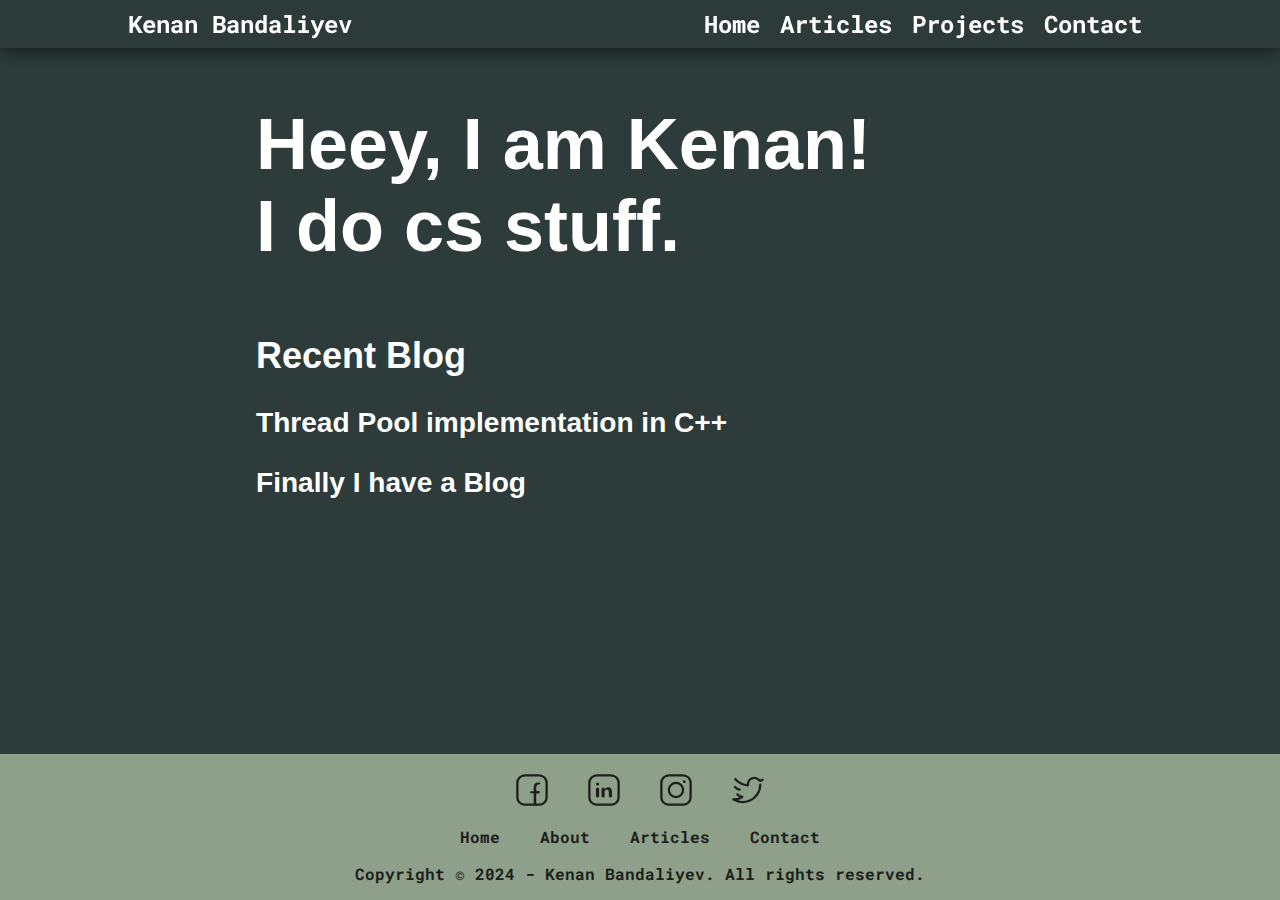
<file: index.html>
<html>
    <head>
        
<meta charset="UTF-8">
<link rel="stylesheet" href="https://fonts.googleapis.com/css?family=Roboto Mono">
<link rel="stylesheet" href="/css/style.css">
<link rel="stylesheet" href="/css/header.css">
<link rel="stylesheet" href="/css/footer.css">

        <link rel="stylesheet" href="/css/index.css">
        <link rel="stylesheet" href="/css/articles.css">
        <link rel="stylesheet" href="/css/article.css">
        <meta name="viewport" content="width=device-width, initial-scale=1.0">
        <title>Blog</title>
    </head>
    <body>
        
<header>
    <div class="container">
        <a href="/">Kenan Bandaliyev</a>
        <nav>
            <a href="/">Home</a>
            <a href="/articles.html">Articles</a>
            <a href="/projects.html">Projects</a>
            <a href="/contact.html">Contact</a>
        </nav>
    </div>
</header>

        
        <main>
            <div class="wrapper">
                <div class="intro">
                    <h1>Heey, I am Kenan!</h1>
                    <h1>I do cs stuff.</h1>
                </div>
                <div class="recent-blog">
                    <h2>Recent Blog</h2>
                    <div class="blog">
                        
                            <div class="blog-item">
                                <h3>
                                    <a href="/articles/thread-pool-implementation-in-c&#43;&#43;.html">
                                        Thread Pool implementation in C&#43;&#43;
                                    </a>
                                </h3>
                            </div>
                        
                            <div class="blog-item">
                                <h3>
                                    <a href="/articles/finally-i-have-a-blog.html">
                                        Finally I have a Blog
                                    </a>
                                </h3>
                            </div>
                        
                    </div>
                </div>
            </div>
        </main>

        
<footer>
    <div class="social-media">
        <svg data-name="Layer 2" id="Layer_2" viewBox="0 0 35 35" xmlns="http://www.w3.org/2000/svg"><path d="M26.05,11.31a4.06,4.06,0,0,0-3.09,1,3.06,3.06,0,0,0-.84,2.15v3.65a.58.58,0,0,0,.58.59h2.18a1.22,1.22,0,0,1,1.2,1.43v.08a1.23,1.23,0,0,1-1.21,1H22.68a.58.58,0,0,0-.58.58l0,10.42a1.23,1.23,0,0,1-1.25,1.23h-.3a1.23,1.23,0,0,1-1.2-1.23l0-10.49a.57.57,0,0,0-.58-.58H16.61A1.22,1.22,0,0,1,15.39,20h0a1.21,1.21,0,0,1,1.22-1.22h2.21a.58.58,0,0,0,.58-.59V13.84A5,5,0,0,1,21.19,10c1-.79,2.83-.87,4.3-.76a1.23,1.23,0,0,1,1.14,1.22S26.61,11.29,26.05,11.31Z"/><path d="M25.37,34.75H9.63A9.39,9.39,0,0,1,.25,25.37V9.63A9.39,9.39,0,0,1,9.63.25H25.37a9.39,9.39,0,0,1,9.38,9.38V25.37A9.39,9.39,0,0,1,25.37,34.75ZM9.63,2.75A6.89,6.89,0,0,0,2.75,9.63V25.37a6.89,6.89,0,0,0,6.88,6.88H25.37a6.89,6.89,0,0,0,6.88-6.88V9.63a6.89,6.89,0,0,0-6.88-6.88Z"/></svg>
        <svg data-name="Layer 2" id="Layer_2" viewBox="0 0 35 35" xmlns="http://www.w3.org/2000/svg"><path d="M25.37,34.75H9.63A9.39,9.39,0,0,1,.25,25.37V9.63A9.39,9.39,0,0,1,9.63.25H25.37a9.39,9.39,0,0,1,9.38,9.38V25.37A9.39,9.39,0,0,1,25.37,34.75ZM9.63,2.75A6.89,6.89,0,0,0,2.75,9.63V25.37a6.89,6.89,0,0,0,6.88,6.88H25.37a6.89,6.89,0,0,0,6.88-6.88V9.63a6.89,6.89,0,0,0-6.88-6.88Z"/><rect height="10.96" rx="1.71" width="3.43" x="8.74" y="14.82"/><path d="M10.46,9.22a1.72,1.72,0,1,0,1.71,1.71A1.72,1.72,0,0,0,10.46,9.22Z"/><path d="M20,17.16a2.17,2.17,0,0,1,1.95.4,3.59,3.59,0,0,1,.84,2.69v3.82a1.72,1.72,0,0,0,1.72,1.71h0a1.71,1.71,0,0,0,1.71-1.71v-5a5.9,5.9,0,0,0-.84-3l-.05-.06a4,4,0,0,0-3.19-1.51,3.84,3.84,0,0,0-3.47,1.7l-.46.67v-.4a1.71,1.71,0,0,0-1.71-1.71h0a1.71,1.71,0,0,0-1.71,1.71v7.54a1.71,1.71,0,0,0,1.71,1.71h0a1.7,1.7,0,0,0,1.71-1.71V19C18.88,17.3,20,17.17,20,17.16Z"/></svg>
        <svg data-name="Layer 2" id="Layer_2" viewBox="0 0 35 35" xmlns="http://www.w3.org/2000/svg"><path d="M25.37,34.75H9.63A9.39,9.39,0,0,1,.25,25.37V9.63A9.39,9.39,0,0,1,9.63.25H25.37a9.39,9.39,0,0,1,9.38,9.38V25.37A9.39,9.39,0,0,1,25.37,34.75ZM9.63,2.75A6.89,6.89,0,0,0,2.75,9.63V25.37a6.89,6.89,0,0,0,6.88,6.88H25.37a6.89,6.89,0,0,0,6.88-6.88V9.63a6.89,6.89,0,0,0-6.88-6.88Z"/><path d="M17.5,26.53a9,9,0,1,1,9-9A9,9,0,0,1,17.5,26.53ZM17.5,11A6.53,6.53,0,1,0,24,17.5,6.54,6.54,0,0,0,17.5,11Z"/><path d="M26.52,9.84a1.5,1.5,0,0,0,0-3,1.5,1.5,0,0,0,0,3Z"/></svg>
        <svg data-name="Layer 2" id="Layer_2" viewBox="0 0 35 35" xmlns="http://www.w3.org/2000/svg"><path d="M17.24,13.69l-.28,0-.38,0a20.83,20.83,0,0,1-10.44-4,22.29,22.29,0,0,1-3.49-3.3A1.25,1.25,0,0,1,4.55,4.7,19.39,19.39,0,0,0,7.63,7.62a18.28,18.28,0,0,0,8.5,3.46,7.81,7.81,0,0,1,2-5.34A8,8,0,0,1,24.48,3a7.77,7.77,0,0,1,5.08,2.1.57.57,0,0,1,.11.11c.29.32,1.38,1.29,3.07,0a1.25,1.25,0,0,1,1.52,2,4.61,4.61,0,0,1-6.44-.3,5.28,5.28,0,0,0-3.45-1.39A5.58,5.58,0,0,0,20,7.4a5.32,5.32,0,0,0-1.26,4.45,1.54,1.54,0,0,1-.38,1.4A1.44,1.44,0,0,1,17.24,13.69Z"/><path d="M11.65,32A20.9,20.9,0,0,1,1.22,29.1a1.75,1.75,0,0,1-.85-.85A1.24,1.24,0,0,1,1.6,26.48a12.89,12.89,0,0,0,6.56-1.11A7.79,7.79,0,0,1,4.9,23a1.25,1.25,0,1,1,2-1.5c1,1.33,3.59,2.09,4.5,2.18a1.25,1.25,0,0,1,1.08.92A1.24,1.24,0,0,1,12,26a15.4,15.4,0,0,1-5.68,2.68,18.09,18.09,0,0,0,11.55-.25,17.57,17.57,0,0,0,11.77-16.8,1.24,1.24,0,0,1,1.24-1.26h0a1.26,1.26,0,0,1,1.25,1.25A20.07,20.07,0,0,1,18.7,30.76,21.8,21.8,0,0,1,11.65,32Z"/><path d="M2.39,15.06A10.22,10.22,0,0,0,5,17.16a6.72,6.72,0,0,0,3.52,1.17,1.28,1.28,0,0,0,1.25-1.25,1.26,1.26,0,0,0-1.25-1.25H8.16c-.21,0,0,0,.06,0s-.16,0-.19,0l-.35-.1c-.08,0-.31-.07-.35-.13s.2.09,0,0l-.17-.08-.33-.17L6.2,15l-.6-.38-.3-.2-.14-.11,0,0a7.63,7.63,0,0,1-1-1,1.26,1.26,0,0,0-1.77,0,1.28,1.28,0,0,0,0,1.77Z"/></svg>
    </div>
    <div class="links">
        <a href="/">Home</a>
        <a href="/about">About</a>
        <a href="/articles">Articles</a>
        <a href="/contact">Contact</a>
    </div>
    <div class="copyright">
        <p>Copyright &copy; 2024 - Kenan Bandaliyev. All rights reserved.</p>
    </div>
</footer>

</html>
</file>
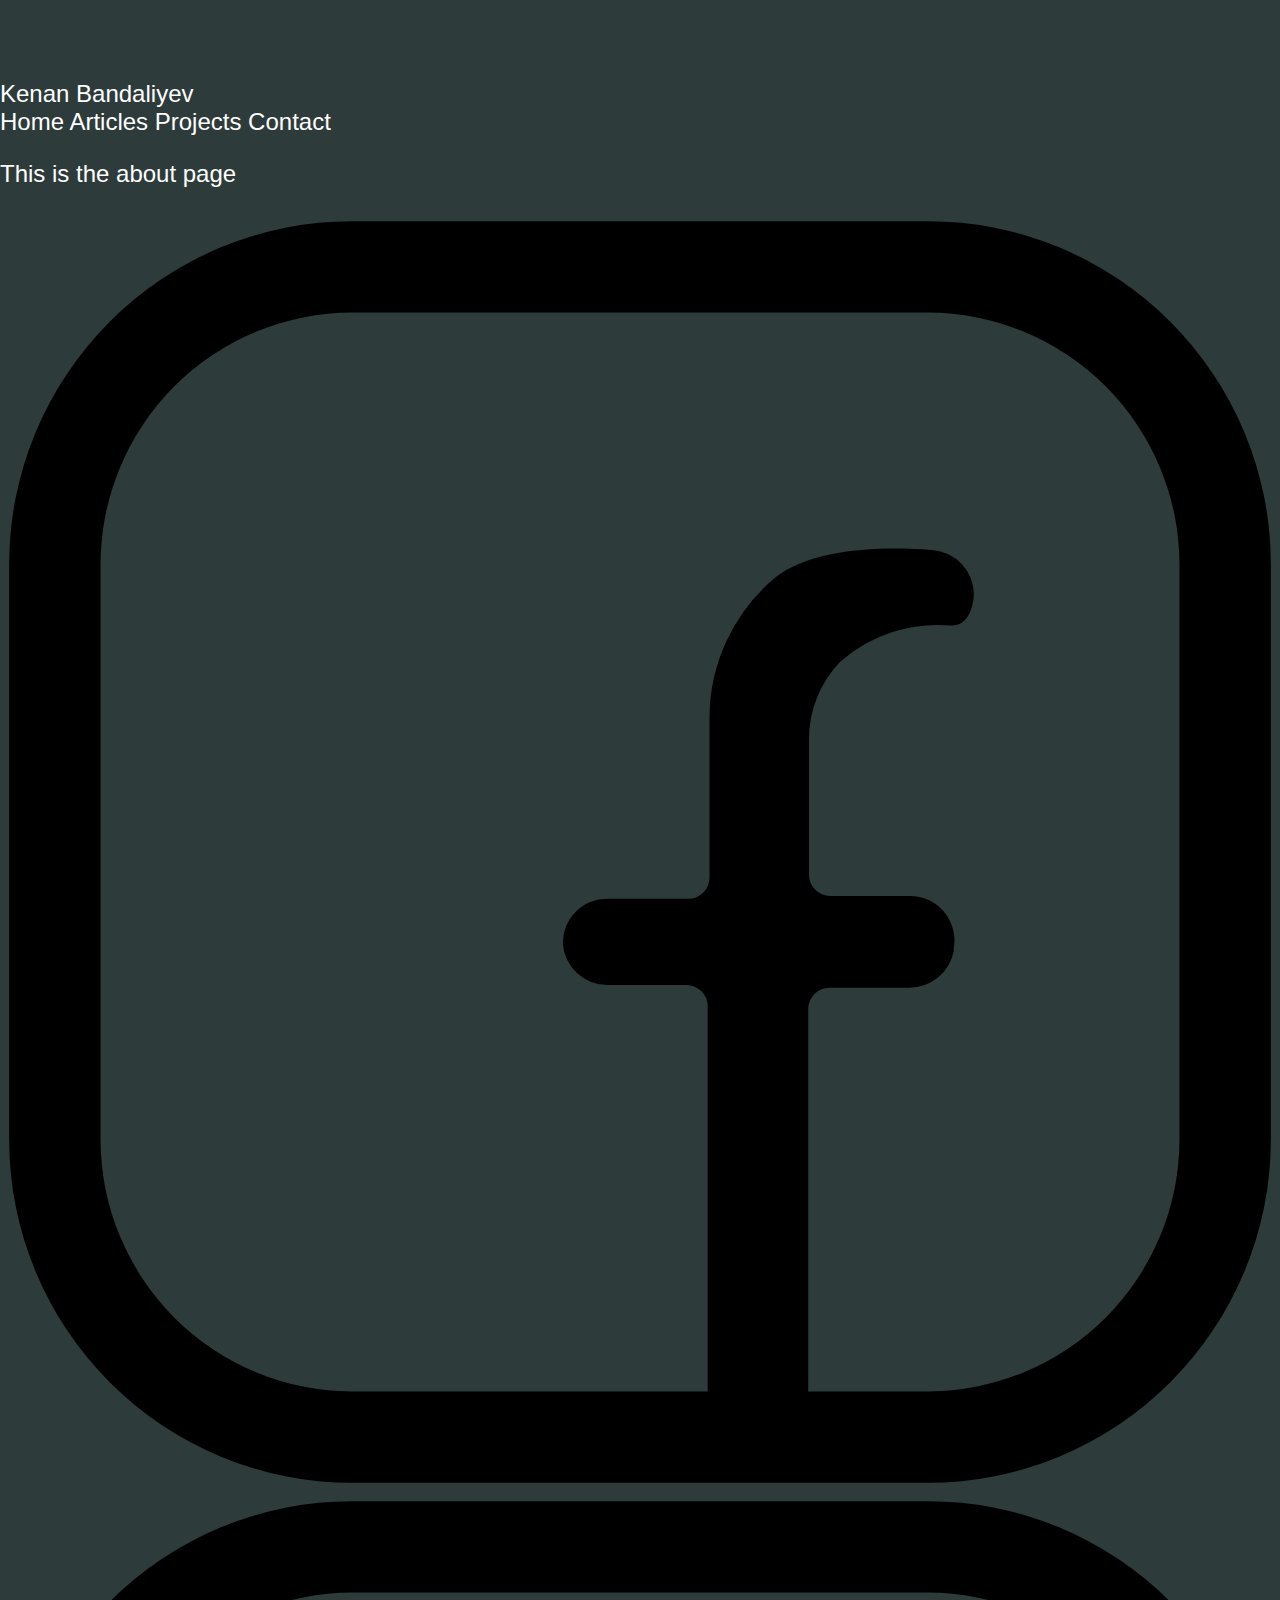
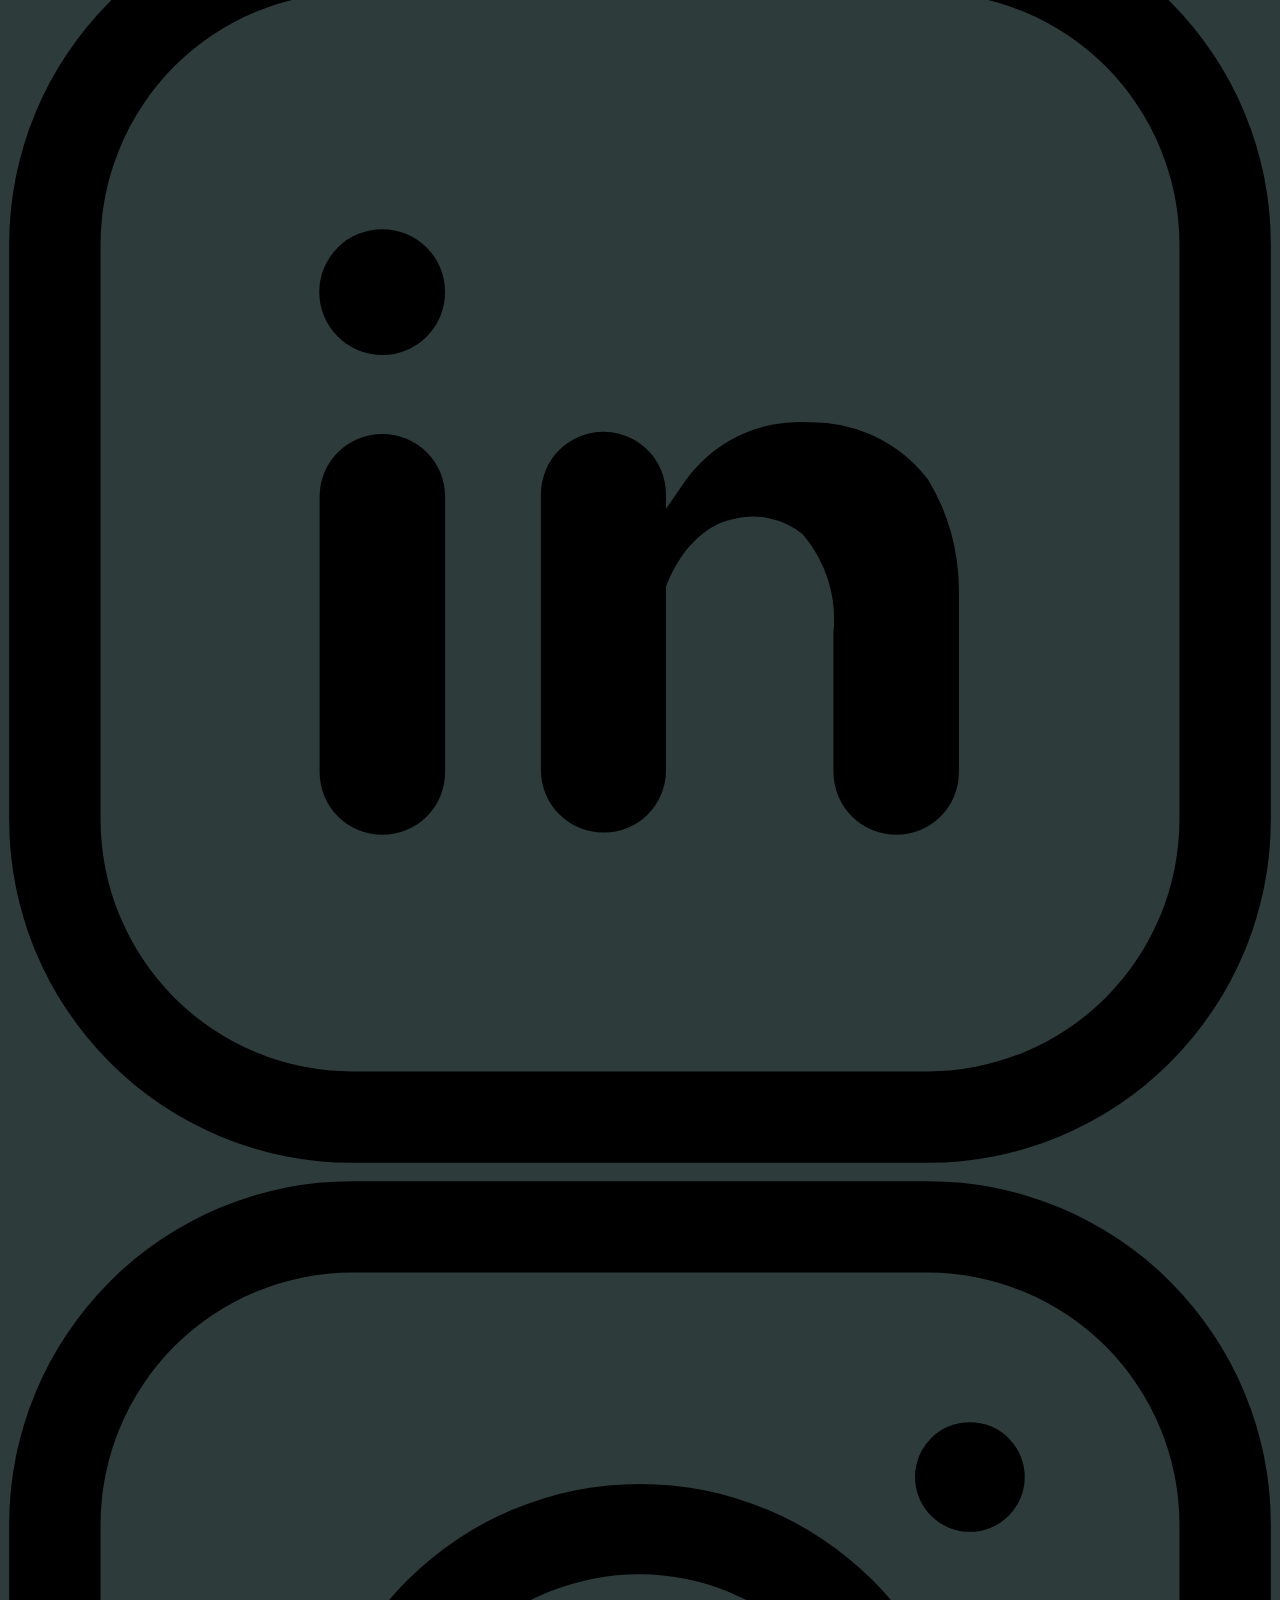
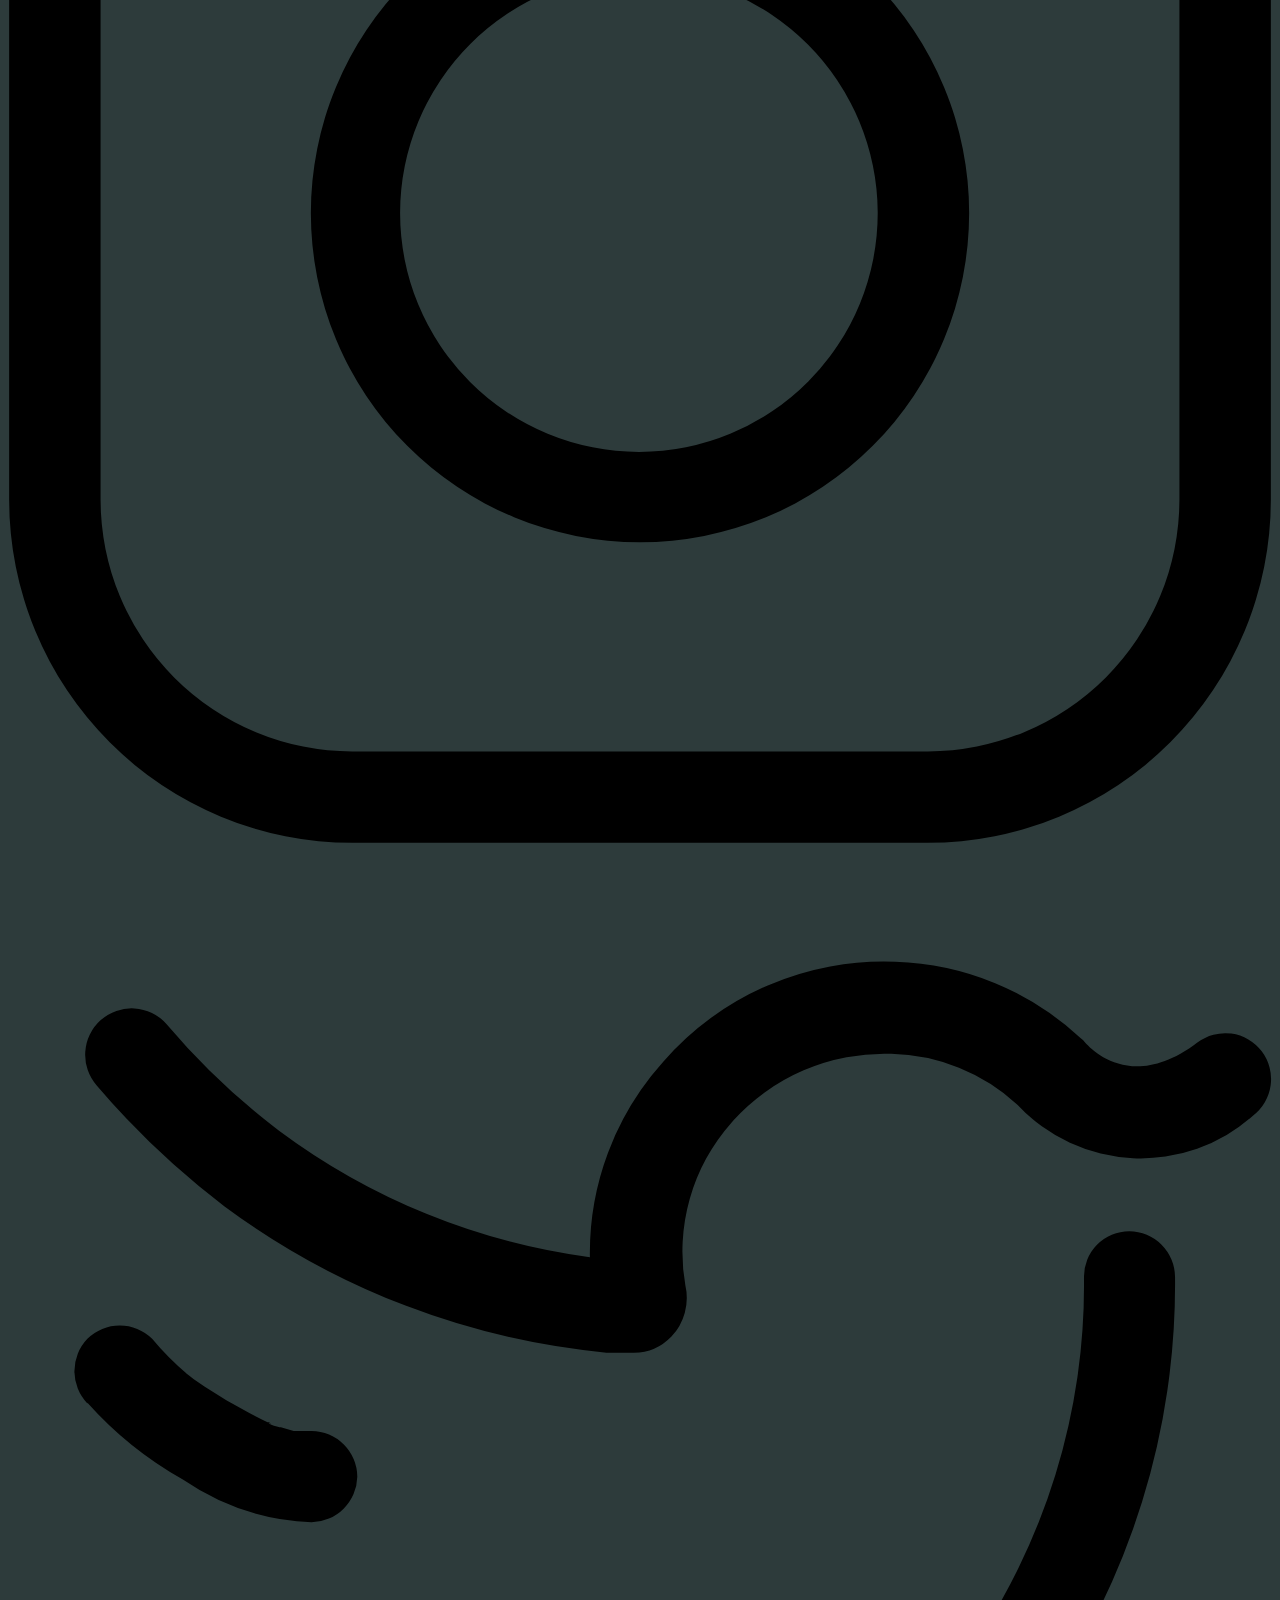
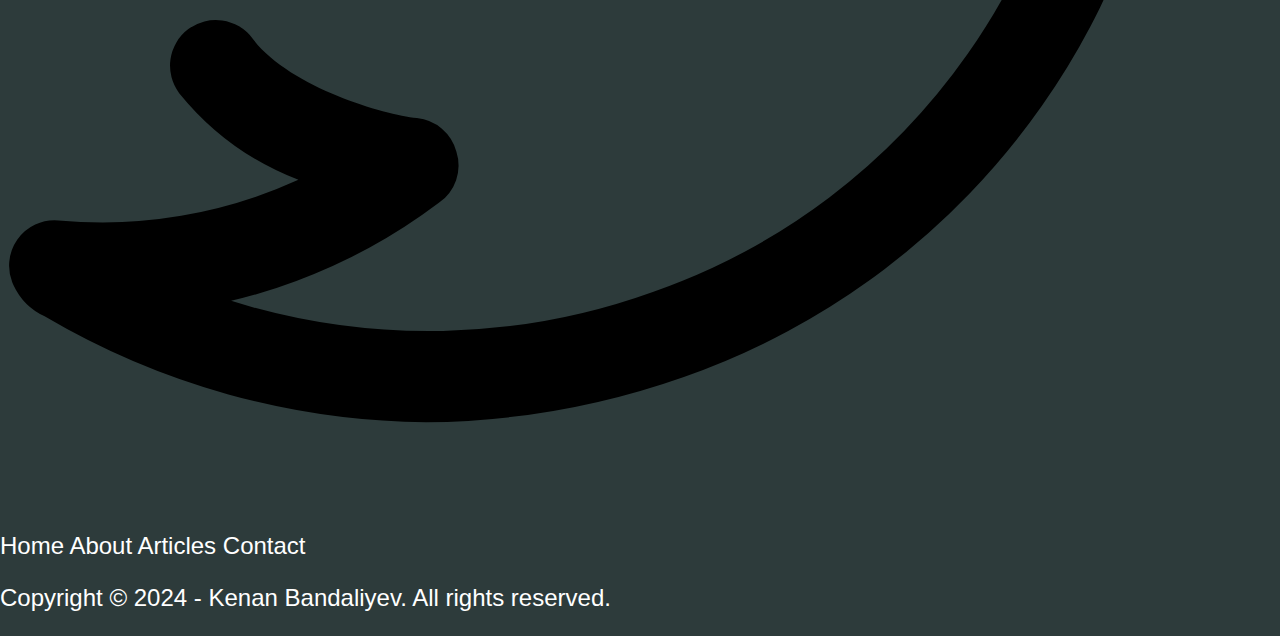
<file: about.html>
<html>
<head>
    <meta charset="UTF-8">
    <title>Blog</title>
    <link rel="stylesheet" href="/css/style.css">
</head>
<body>
    
<header>
    <div class="container">
        <a href="/">Kenan Bandaliyev</a>
        <nav>
            <a href="/">Home</a>
            <a href="/articles.html">Articles</a>
            <a href="/projects.html">Projects</a>
            <a href="/contact.html">Contact</a>
        </nav>
    </div>
</header>


    <main>
        <p>This is the about page</p>
    </main>


    
<footer>
    <div class="social-media">
        <svg data-name="Layer 2" id="Layer_2" viewBox="0 0 35 35" xmlns="http://www.w3.org/2000/svg"><path d="M26.05,11.31a4.06,4.06,0,0,0-3.09,1,3.06,3.06,0,0,0-.84,2.15v3.65a.58.58,0,0,0,.58.59h2.18a1.22,1.22,0,0,1,1.2,1.43v.08a1.23,1.23,0,0,1-1.21,1H22.68a.58.58,0,0,0-.58.58l0,10.42a1.23,1.23,0,0,1-1.25,1.23h-.3a1.23,1.23,0,0,1-1.2-1.23l0-10.49a.57.57,0,0,0-.58-.58H16.61A1.22,1.22,0,0,1,15.39,20h0a1.21,1.21,0,0,1,1.22-1.22h2.21a.58.58,0,0,0,.58-.59V13.84A5,5,0,0,1,21.19,10c1-.79,2.83-.87,4.3-.76a1.23,1.23,0,0,1,1.14,1.22S26.61,11.29,26.05,11.31Z"/><path d="M25.37,34.75H9.63A9.39,9.39,0,0,1,.25,25.37V9.63A9.39,9.39,0,0,1,9.63.25H25.37a9.39,9.39,0,0,1,9.38,9.38V25.37A9.39,9.39,0,0,1,25.37,34.75ZM9.63,2.75A6.89,6.89,0,0,0,2.75,9.63V25.37a6.89,6.89,0,0,0,6.88,6.88H25.37a6.89,6.89,0,0,0,6.88-6.88V9.63a6.89,6.89,0,0,0-6.88-6.88Z"/></svg>
        <svg data-name="Layer 2" id="Layer_2" viewBox="0 0 35 35" xmlns="http://www.w3.org/2000/svg"><path d="M25.37,34.75H9.63A9.39,9.39,0,0,1,.25,25.37V9.63A9.39,9.39,0,0,1,9.63.25H25.37a9.39,9.39,0,0,1,9.38,9.38V25.37A9.39,9.39,0,0,1,25.37,34.75ZM9.63,2.75A6.89,6.89,0,0,0,2.75,9.63V25.37a6.89,6.89,0,0,0,6.88,6.88H25.37a6.89,6.89,0,0,0,6.88-6.88V9.63a6.89,6.89,0,0,0-6.88-6.88Z"/><rect height="10.96" rx="1.71" width="3.43" x="8.74" y="14.82"/><path d="M10.46,9.22a1.72,1.72,0,1,0,1.71,1.71A1.72,1.72,0,0,0,10.46,9.22Z"/><path d="M20,17.16a2.17,2.17,0,0,1,1.95.4,3.59,3.59,0,0,1,.84,2.69v3.82a1.72,1.72,0,0,0,1.72,1.71h0a1.71,1.71,0,0,0,1.71-1.71v-5a5.9,5.9,0,0,0-.84-3l-.05-.06a4,4,0,0,0-3.19-1.51,3.84,3.84,0,0,0-3.47,1.7l-.46.67v-.4a1.71,1.71,0,0,0-1.71-1.71h0a1.71,1.71,0,0,0-1.71,1.71v7.54a1.71,1.71,0,0,0,1.71,1.71h0a1.7,1.7,0,0,0,1.71-1.71V19C18.88,17.3,20,17.17,20,17.16Z"/></svg>
        <svg data-name="Layer 2" id="Layer_2" viewBox="0 0 35 35" xmlns="http://www.w3.org/2000/svg"><path d="M25.37,34.75H9.63A9.39,9.39,0,0,1,.25,25.37V9.63A9.39,9.39,0,0,1,9.63.25H25.37a9.39,9.39,0,0,1,9.38,9.38V25.37A9.39,9.39,0,0,1,25.37,34.75ZM9.63,2.75A6.89,6.89,0,0,0,2.75,9.63V25.37a6.89,6.89,0,0,0,6.88,6.88H25.37a6.89,6.89,0,0,0,6.88-6.88V9.63a6.89,6.89,0,0,0-6.88-6.88Z"/><path d="M17.5,26.53a9,9,0,1,1,9-9A9,9,0,0,1,17.5,26.53ZM17.5,11A6.53,6.53,0,1,0,24,17.5,6.54,6.54,0,0,0,17.5,11Z"/><path d="M26.52,9.84a1.5,1.5,0,0,0,0-3,1.5,1.5,0,0,0,0,3Z"/></svg>
        <svg data-name="Layer 2" id="Layer_2" viewBox="0 0 35 35" xmlns="http://www.w3.org/2000/svg"><path d="M17.24,13.69l-.28,0-.38,0a20.83,20.83,0,0,1-10.44-4,22.29,22.29,0,0,1-3.49-3.3A1.25,1.25,0,0,1,4.55,4.7,19.39,19.39,0,0,0,7.63,7.62a18.28,18.28,0,0,0,8.5,3.46,7.81,7.81,0,0,1,2-5.34A8,8,0,0,1,24.48,3a7.77,7.77,0,0,1,5.08,2.1.57.57,0,0,1,.11.11c.29.32,1.38,1.29,3.07,0a1.25,1.25,0,0,1,1.52,2,4.61,4.61,0,0,1-6.44-.3,5.28,5.28,0,0,0-3.45-1.39A5.58,5.58,0,0,0,20,7.4a5.32,5.32,0,0,0-1.26,4.45,1.54,1.54,0,0,1-.38,1.4A1.44,1.44,0,0,1,17.24,13.69Z"/><path d="M11.65,32A20.9,20.9,0,0,1,1.22,29.1a1.75,1.75,0,0,1-.85-.85A1.24,1.24,0,0,1,1.6,26.48a12.89,12.89,0,0,0,6.56-1.11A7.79,7.79,0,0,1,4.9,23a1.25,1.25,0,1,1,2-1.5c1,1.33,3.59,2.09,4.5,2.18a1.25,1.25,0,0,1,1.08.92A1.24,1.24,0,0,1,12,26a15.4,15.4,0,0,1-5.68,2.68,18.09,18.09,0,0,0,11.55-.25,17.57,17.57,0,0,0,11.77-16.8,1.24,1.24,0,0,1,1.24-1.26h0a1.26,1.26,0,0,1,1.25,1.25A20.07,20.07,0,0,1,18.7,30.76,21.8,21.8,0,0,1,11.65,32Z"/><path d="M2.39,15.06A10.22,10.22,0,0,0,5,17.16a6.72,6.72,0,0,0,3.52,1.17,1.28,1.28,0,0,0,1.25-1.25,1.26,1.26,0,0,0-1.25-1.25H8.16c-.21,0,0,0,.06,0s-.16,0-.19,0l-.35-.1c-.08,0-.31-.07-.35-.13s.2.09,0,0l-.17-.08-.33-.17L6.2,15l-.6-.38-.3-.2-.14-.11,0,0a7.63,7.63,0,0,1-1-1,1.26,1.26,0,0,0-1.77,0,1.28,1.28,0,0,0,0,1.77Z"/></svg>
    </div>
    <div class="links">
        <a href="/">Home</a>
        <a href="/about">About</a>
        <a href="/articles">Articles</a>
        <a href="/contact">Contact</a>
    </div>
    <div class="copyright">
        <p>Copyright &copy; 2024 - Kenan Bandaliyev. All rights reserved.</p>
    </div>
</footer>

</html>
</file>
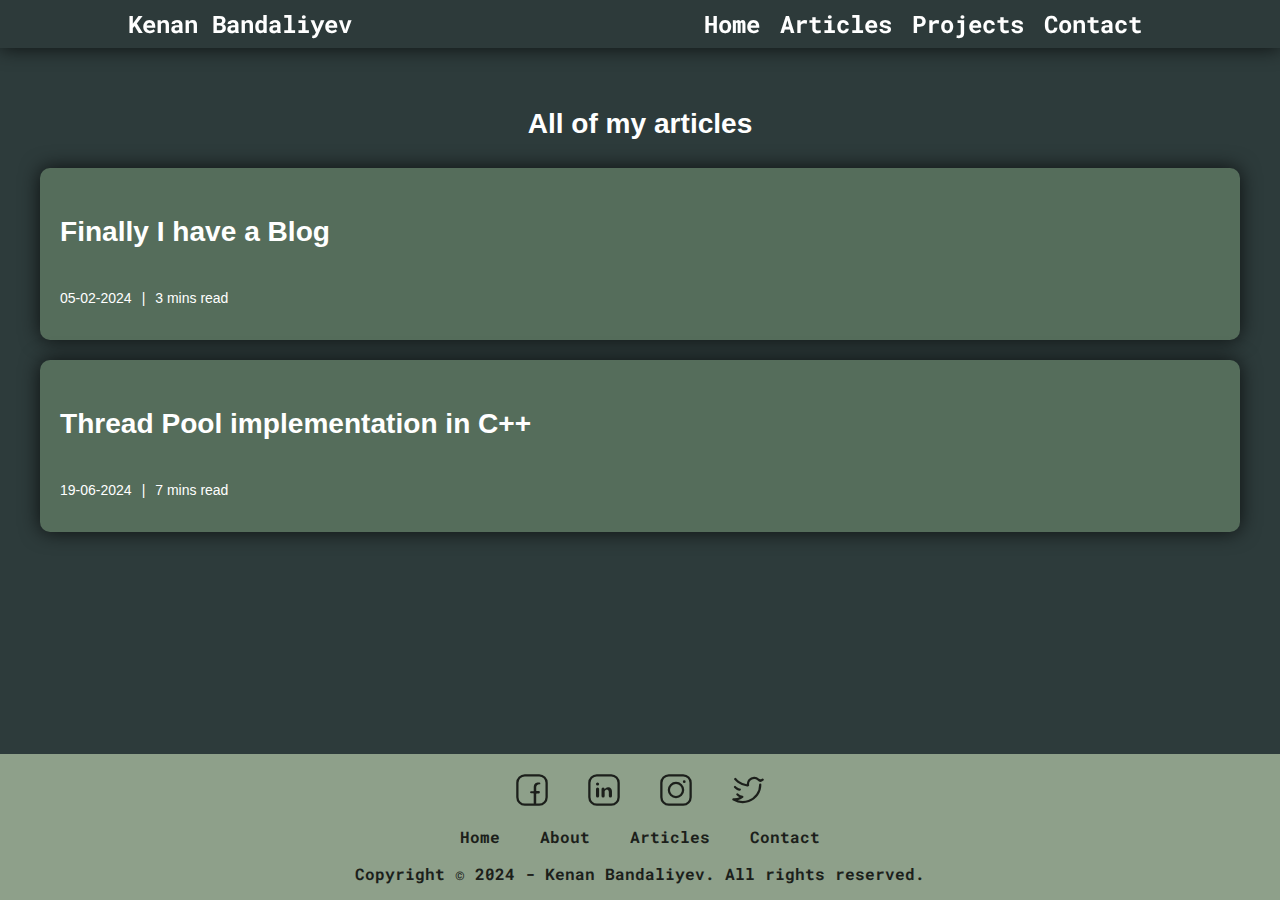
<file: articles.html>
<html>
    <head>
        
<meta charset="UTF-8">
<link rel="stylesheet" href="https://fonts.googleapis.com/css?family=Roboto Mono">
<link rel="stylesheet" href="/css/style.css">
<link rel="stylesheet" href="/css/header.css">
<link rel="stylesheet" href="/css/footer.css">

        <link rel="stylesheet" href="/css/article.css">
        <meta name="viewport" content="width=device-width, initial-scale=1.0">
        <link rel="stylesheet" href="/css/articles.css">
        <title>Articles</title>
    </head>
    <body>
        
<header>
    <div class="container">
        <a href="/">Kenan Bandaliyev</a>
        <nav>
            <a href="/">Home</a>
            <a href="/articles.html">Articles</a>
            <a href="/projects.html">Projects</a>
            <a href="/contact.html">Contact</a>
        </nav>
    </div>
</header>


        <main>
            <h3 style="text-align: center;">All of my articles</h1>
            <div class="articles">
                
                <div onclick="window.location.href='/articles/finally-i-have-a-blog.html'" class="article-preview">
                    <h3>Finally I have a Blog</h3>
                    
<div class="article-details">
    <p>05-02-2024</p>
    <p>|</p>
    <p>3 mins read</p>
</div>

                </div>
                
                <div onclick="window.location.href='/articles/thread-pool-implementation-in-c\u002b\u002b.html'" class="article-preview">
                    <h3>Thread Pool implementation in C&#43;&#43;</h3>
                    
<div class="article-details">
    <p>19-06-2024</p>
    <p>|</p>
    <p>7 mins read</p>
</div>

                </div>
                
            </div>
        </main>
        
<footer>
    <div class="social-media">
        <svg data-name="Layer 2" id="Layer_2" viewBox="0 0 35 35" xmlns="http://www.w3.org/2000/svg"><path d="M26.05,11.31a4.06,4.06,0,0,0-3.09,1,3.06,3.06,0,0,0-.84,2.15v3.65a.58.58,0,0,0,.58.59h2.18a1.22,1.22,0,0,1,1.2,1.43v.08a1.23,1.23,0,0,1-1.21,1H22.68a.58.58,0,0,0-.58.58l0,10.42a1.23,1.23,0,0,1-1.25,1.23h-.3a1.23,1.23,0,0,1-1.2-1.23l0-10.49a.57.57,0,0,0-.58-.58H16.61A1.22,1.22,0,0,1,15.39,20h0a1.21,1.21,0,0,1,1.22-1.22h2.21a.58.58,0,0,0,.58-.59V13.84A5,5,0,0,1,21.19,10c1-.79,2.83-.87,4.3-.76a1.23,1.23,0,0,1,1.14,1.22S26.61,11.29,26.05,11.31Z"/><path d="M25.37,34.75H9.63A9.39,9.39,0,0,1,.25,25.37V9.63A9.39,9.39,0,0,1,9.63.25H25.37a9.39,9.39,0,0,1,9.38,9.38V25.37A9.39,9.39,0,0,1,25.37,34.75ZM9.63,2.75A6.89,6.89,0,0,0,2.75,9.63V25.37a6.89,6.89,0,0,0,6.88,6.88H25.37a6.89,6.89,0,0,0,6.88-6.88V9.63a6.89,6.89,0,0,0-6.88-6.88Z"/></svg>
        <svg data-name="Layer 2" id="Layer_2" viewBox="0 0 35 35" xmlns="http://www.w3.org/2000/svg"><path d="M25.37,34.75H9.63A9.39,9.39,0,0,1,.25,25.37V9.63A9.39,9.39,0,0,1,9.63.25H25.37a9.39,9.39,0,0,1,9.38,9.38V25.37A9.39,9.39,0,0,1,25.37,34.75ZM9.63,2.75A6.89,6.89,0,0,0,2.75,9.63V25.37a6.89,6.89,0,0,0,6.88,6.88H25.37a6.89,6.89,0,0,0,6.88-6.88V9.63a6.89,6.89,0,0,0-6.88-6.88Z"/><rect height="10.96" rx="1.71" width="3.43" x="8.74" y="14.82"/><path d="M10.46,9.22a1.72,1.72,0,1,0,1.71,1.71A1.72,1.72,0,0,0,10.46,9.22Z"/><path d="M20,17.16a2.17,2.17,0,0,1,1.95.4,3.59,3.59,0,0,1,.84,2.69v3.82a1.72,1.72,0,0,0,1.72,1.71h0a1.71,1.71,0,0,0,1.71-1.71v-5a5.9,5.9,0,0,0-.84-3l-.05-.06a4,4,0,0,0-3.19-1.51,3.84,3.84,0,0,0-3.47,1.7l-.46.67v-.4a1.71,1.71,0,0,0-1.71-1.71h0a1.71,1.71,0,0,0-1.71,1.71v7.54a1.71,1.71,0,0,0,1.71,1.71h0a1.7,1.7,0,0,0,1.71-1.71V19C18.88,17.3,20,17.17,20,17.16Z"/></svg>
        <svg data-name="Layer 2" id="Layer_2" viewBox="0 0 35 35" xmlns="http://www.w3.org/2000/svg"><path d="M25.37,34.75H9.63A9.39,9.39,0,0,1,.25,25.37V9.63A9.39,9.39,0,0,1,9.63.25H25.37a9.39,9.39,0,0,1,9.38,9.38V25.37A9.39,9.39,0,0,1,25.37,34.75ZM9.63,2.75A6.89,6.89,0,0,0,2.75,9.63V25.37a6.89,6.89,0,0,0,6.88,6.88H25.37a6.89,6.89,0,0,0,6.88-6.88V9.63a6.89,6.89,0,0,0-6.88-6.88Z"/><path d="M17.5,26.53a9,9,0,1,1,9-9A9,9,0,0,1,17.5,26.53ZM17.5,11A6.53,6.53,0,1,0,24,17.5,6.54,6.54,0,0,0,17.5,11Z"/><path d="M26.52,9.84a1.5,1.5,0,0,0,0-3,1.5,1.5,0,0,0,0,3Z"/></svg>
        <svg data-name="Layer 2" id="Layer_2" viewBox="0 0 35 35" xmlns="http://www.w3.org/2000/svg"><path d="M17.24,13.69l-.28,0-.38,0a20.83,20.83,0,0,1-10.44-4,22.29,22.29,0,0,1-3.49-3.3A1.25,1.25,0,0,1,4.55,4.7,19.39,19.39,0,0,0,7.63,7.62a18.28,18.28,0,0,0,8.5,3.46,7.81,7.81,0,0,1,2-5.34A8,8,0,0,1,24.48,3a7.77,7.77,0,0,1,5.08,2.1.57.57,0,0,1,.11.11c.29.32,1.38,1.29,3.07,0a1.25,1.25,0,0,1,1.52,2,4.61,4.61,0,0,1-6.44-.3,5.28,5.28,0,0,0-3.45-1.39A5.58,5.58,0,0,0,20,7.4a5.32,5.32,0,0,0-1.26,4.45,1.54,1.54,0,0,1-.38,1.4A1.44,1.44,0,0,1,17.24,13.69Z"/><path d="M11.65,32A20.9,20.9,0,0,1,1.22,29.1a1.75,1.75,0,0,1-.85-.85A1.24,1.24,0,0,1,1.6,26.48a12.89,12.89,0,0,0,6.56-1.11A7.79,7.79,0,0,1,4.9,23a1.25,1.25,0,1,1,2-1.5c1,1.33,3.59,2.09,4.5,2.18a1.25,1.25,0,0,1,1.08.92A1.24,1.24,0,0,1,12,26a15.4,15.4,0,0,1-5.68,2.68,18.09,18.09,0,0,0,11.55-.25,17.57,17.57,0,0,0,11.77-16.8,1.24,1.24,0,0,1,1.24-1.26h0a1.26,1.26,0,0,1,1.25,1.25A20.07,20.07,0,0,1,18.7,30.76,21.8,21.8,0,0,1,11.65,32Z"/><path d="M2.39,15.06A10.22,10.22,0,0,0,5,17.16a6.72,6.72,0,0,0,3.52,1.17,1.28,1.28,0,0,0,1.25-1.25,1.26,1.26,0,0,0-1.25-1.25H8.16c-.21,0,0,0,.06,0s-.16,0-.19,0l-.35-.1c-.08,0-.31-.07-.35-.13s.2.09,0,0l-.17-.08-.33-.17L6.2,15l-.6-.38-.3-.2-.14-.11,0,0a7.63,7.63,0,0,1-1-1,1.26,1.26,0,0,0-1.77,0,1.28,1.28,0,0,0,0,1.77Z"/></svg>
    </div>
    <div class="links">
        <a href="/">Home</a>
        <a href="/about">About</a>
        <a href="/articles">Articles</a>
        <a href="/contact">Contact</a>
    </div>
    <div class="copyright">
        <p>Copyright &copy; 2024 - Kenan Bandaliyev. All rights reserved.</p>
    </div>
</footer>

    </body>
</html>
</file>
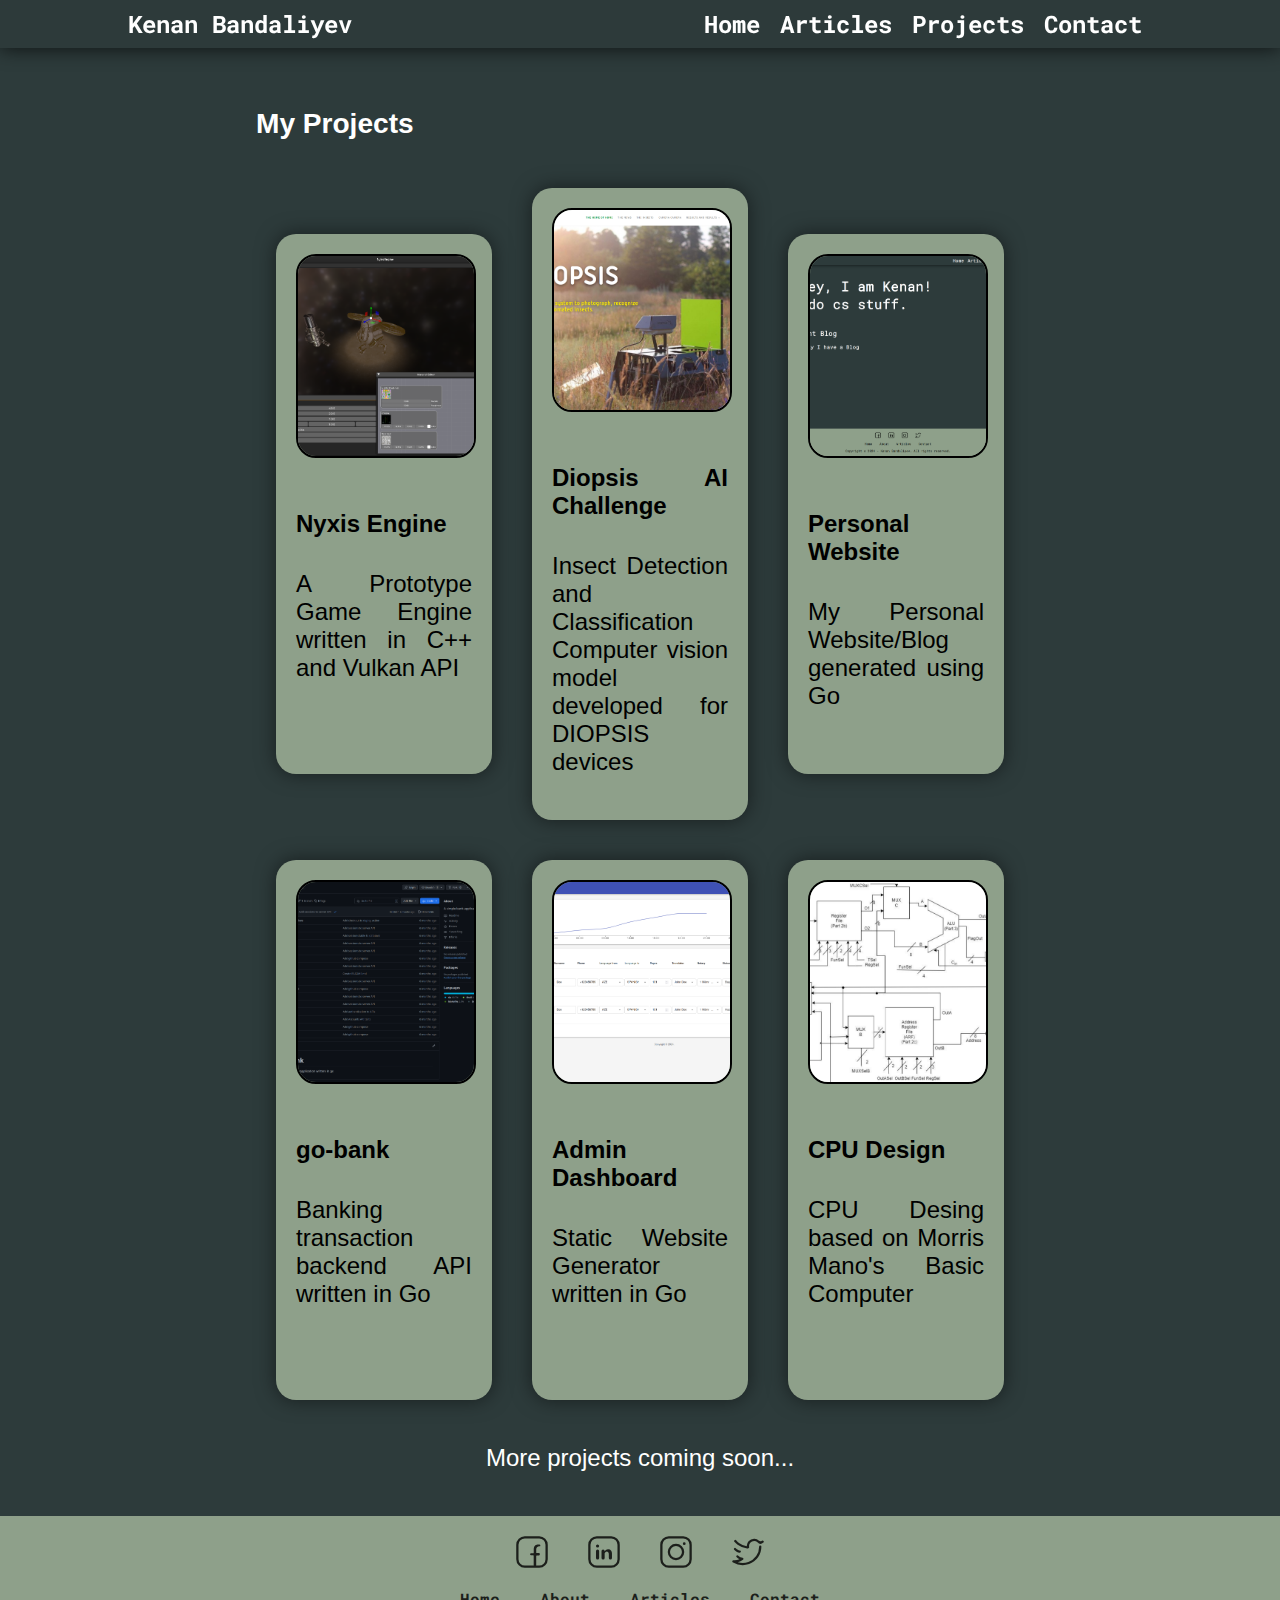
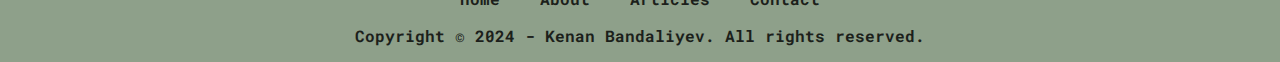
<file: projects.html>
<html>
    <head>
        
<meta charset="UTF-8">
<link rel="stylesheet" href="https://fonts.googleapis.com/css?family=Roboto Mono">
<link rel="stylesheet" href="/css/style.css">
<link rel="stylesheet" href="/css/header.css">
<link rel="stylesheet" href="/css/footer.css">

        <link rel="stylesheet" href="/css/projects.css">
        <meta name="viewport" content="width=device-width, initial-scale=1.0">
        <title>Projects</title>
    </head>
    <body>
        
<header>
    <div class="container">
        <a href="/">Kenan Bandaliyev</a>
        <nav>
            <a href="/">Home</a>
            <a href="/articles.html">Articles</a>
            <a href="/projects.html">Projects</a>
            <a href="/contact.html">Contact</a>
        </nav>
    </div>
</header>

        <main>
            <div class="wrapper">
                <h3> My Projects </h3>
                <div class="projects">
                    <div class="project">
                        <img src="/images/Nyxis.png" alt="Game engine">
                        <h4>Nyxis Engine</h4>
                        <p>A Prototype Game Engine written in C++ and Vulkan API</p>
                    </div>
                    <div class="project">
                        <img src="/images/diopsis.png" alt="website">
                        <h4>Diopsis AI Challenge</h4>
                        <p>Insect Detection and Classification Computer vision model developed for DIOPSIS devices</p>
                    </div>
                    <div class="project">
                        <img src="/images/website.png" alt="Website">
                        <h4>Personal Website</h4>
                        <p>My Personal Website/Blog generated using Go</p>
                    </div>
                </div>
                <div class="projects">
                    <div class="project">
                        <img src="/images/go-bank.png" alt="Github Page of Project">
                        <h4>go-bank</h4>
                        <p>Banking transaction backend API written in Go</p>
                    </div>
                    <div class="project">
                        <img src="/images/dashboard.png" alt="Dasboard Page">
                        <h4>Admin Dashboard</h4>
                        <p>Static Website Generator written in Go</p>
                    </div>
                    <div class="project">
                        <img src="/images/cpu.png" alt="CPU Design">
                        <h4>CPU Design</h4>
                        <p>CPU Desing based on Morris Mano's Basic Computer</p>
                    </div>
                </div>
                <p style="text-align: center;">
                    More projects coming soon...
                </p>
            </div>
        </main>
        
<footer>
    <div class="social-media">
        <svg data-name="Layer 2" id="Layer_2" viewBox="0 0 35 35" xmlns="http://www.w3.org/2000/svg"><path d="M26.05,11.31a4.06,4.06,0,0,0-3.09,1,3.06,3.06,0,0,0-.84,2.15v3.65a.58.58,0,0,0,.58.59h2.18a1.22,1.22,0,0,1,1.2,1.43v.08a1.23,1.23,0,0,1-1.21,1H22.68a.58.58,0,0,0-.58.58l0,10.42a1.23,1.23,0,0,1-1.25,1.23h-.3a1.23,1.23,0,0,1-1.2-1.23l0-10.49a.57.57,0,0,0-.58-.58H16.61A1.22,1.22,0,0,1,15.39,20h0a1.21,1.21,0,0,1,1.22-1.22h2.21a.58.58,0,0,0,.58-.59V13.84A5,5,0,0,1,21.19,10c1-.79,2.83-.87,4.3-.76a1.23,1.23,0,0,1,1.14,1.22S26.61,11.29,26.05,11.31Z"/><path d="M25.37,34.75H9.63A9.39,9.39,0,0,1,.25,25.37V9.63A9.39,9.39,0,0,1,9.63.25H25.37a9.39,9.39,0,0,1,9.38,9.38V25.37A9.39,9.39,0,0,1,25.37,34.75ZM9.63,2.75A6.89,6.89,0,0,0,2.75,9.63V25.37a6.89,6.89,0,0,0,6.88,6.88H25.37a6.89,6.89,0,0,0,6.88-6.88V9.63a6.89,6.89,0,0,0-6.88-6.88Z"/></svg>
        <svg data-name="Layer 2" id="Layer_2" viewBox="0 0 35 35" xmlns="http://www.w3.org/2000/svg"><path d="M25.37,34.75H9.63A9.39,9.39,0,0,1,.25,25.37V9.63A9.39,9.39,0,0,1,9.63.25H25.37a9.39,9.39,0,0,1,9.38,9.38V25.37A9.39,9.39,0,0,1,25.37,34.75ZM9.63,2.75A6.89,6.89,0,0,0,2.75,9.63V25.37a6.89,6.89,0,0,0,6.88,6.88H25.37a6.89,6.89,0,0,0,6.88-6.88V9.63a6.89,6.89,0,0,0-6.88-6.88Z"/><rect height="10.96" rx="1.71" width="3.43" x="8.74" y="14.82"/><path d="M10.46,9.22a1.72,1.72,0,1,0,1.71,1.71A1.72,1.72,0,0,0,10.46,9.22Z"/><path d="M20,17.16a2.17,2.17,0,0,1,1.95.4,3.59,3.59,0,0,1,.84,2.69v3.82a1.72,1.72,0,0,0,1.72,1.71h0a1.71,1.71,0,0,0,1.71-1.71v-5a5.9,5.9,0,0,0-.84-3l-.05-.06a4,4,0,0,0-3.19-1.51,3.84,3.84,0,0,0-3.47,1.7l-.46.67v-.4a1.71,1.71,0,0,0-1.71-1.71h0a1.71,1.71,0,0,0-1.71,1.71v7.54a1.71,1.71,0,0,0,1.71,1.71h0a1.7,1.7,0,0,0,1.71-1.71V19C18.88,17.3,20,17.17,20,17.16Z"/></svg>
        <svg data-name="Layer 2" id="Layer_2" viewBox="0 0 35 35" xmlns="http://www.w3.org/2000/svg"><path d="M25.37,34.75H9.63A9.39,9.39,0,0,1,.25,25.37V9.63A9.39,9.39,0,0,1,9.63.25H25.37a9.39,9.39,0,0,1,9.38,9.38V25.37A9.39,9.39,0,0,1,25.37,34.75ZM9.63,2.75A6.89,6.89,0,0,0,2.75,9.63V25.37a6.89,6.89,0,0,0,6.88,6.88H25.37a6.89,6.89,0,0,0,6.88-6.88V9.63a6.89,6.89,0,0,0-6.88-6.88Z"/><path d="M17.5,26.53a9,9,0,1,1,9-9A9,9,0,0,1,17.5,26.53ZM17.5,11A6.53,6.53,0,1,0,24,17.5,6.54,6.54,0,0,0,17.5,11Z"/><path d="M26.52,9.84a1.5,1.5,0,0,0,0-3,1.5,1.5,0,0,0,0,3Z"/></svg>
        <svg data-name="Layer 2" id="Layer_2" viewBox="0 0 35 35" xmlns="http://www.w3.org/2000/svg"><path d="M17.24,13.69l-.28,0-.38,0a20.83,20.83,0,0,1-10.44-4,22.29,22.29,0,0,1-3.49-3.3A1.25,1.25,0,0,1,4.55,4.7,19.39,19.39,0,0,0,7.63,7.62a18.28,18.28,0,0,0,8.5,3.46,7.81,7.81,0,0,1,2-5.34A8,8,0,0,1,24.48,3a7.77,7.77,0,0,1,5.08,2.1.57.57,0,0,1,.11.11c.29.32,1.38,1.29,3.07,0a1.25,1.25,0,0,1,1.52,2,4.61,4.61,0,0,1-6.44-.3,5.28,5.28,0,0,0-3.45-1.39A5.58,5.58,0,0,0,20,7.4a5.32,5.32,0,0,0-1.26,4.45,1.54,1.54,0,0,1-.38,1.4A1.44,1.44,0,0,1,17.24,13.69Z"/><path d="M11.65,32A20.9,20.9,0,0,1,1.22,29.1a1.75,1.75,0,0,1-.85-.85A1.24,1.24,0,0,1,1.6,26.48a12.89,12.89,0,0,0,6.56-1.11A7.79,7.79,0,0,1,4.9,23a1.25,1.25,0,1,1,2-1.5c1,1.33,3.59,2.09,4.5,2.18a1.25,1.25,0,0,1,1.08.92A1.24,1.24,0,0,1,12,26a15.4,15.4,0,0,1-5.68,2.68,18.09,18.09,0,0,0,11.55-.25,17.57,17.57,0,0,0,11.77-16.8,1.24,1.24,0,0,1,1.24-1.26h0a1.26,1.26,0,0,1,1.25,1.25A20.07,20.07,0,0,1,18.7,30.76,21.8,21.8,0,0,1,11.65,32Z"/><path d="M2.39,15.06A10.22,10.22,0,0,0,5,17.16a6.72,6.72,0,0,0,3.52,1.17,1.28,1.28,0,0,0,1.25-1.25,1.26,1.26,0,0,0-1.25-1.25H8.16c-.21,0,0,0,.06,0s-.16,0-.19,0l-.35-.1c-.08,0-.31-.07-.35-.13s.2.09,0,0l-.17-.08-.33-.17L6.2,15l-.6-.38-.3-.2-.14-.11,0,0a7.63,7.63,0,0,1-1-1,1.26,1.26,0,0,0-1.77,0,1.28,1.28,0,0,0,0,1.77Z"/></svg>
    </div>
    <div class="links">
        <a href="/">Home</a>
        <a href="/about">About</a>
        <a href="/articles">Articles</a>
        <a href="/contact">Contact</a>
    </div>
    <div class="copyright">
        <p>Copyright &copy; 2024 - Kenan Bandaliyev. All rights reserved.</p>
    </div>
</footer>

    </body>
</html>
</file>
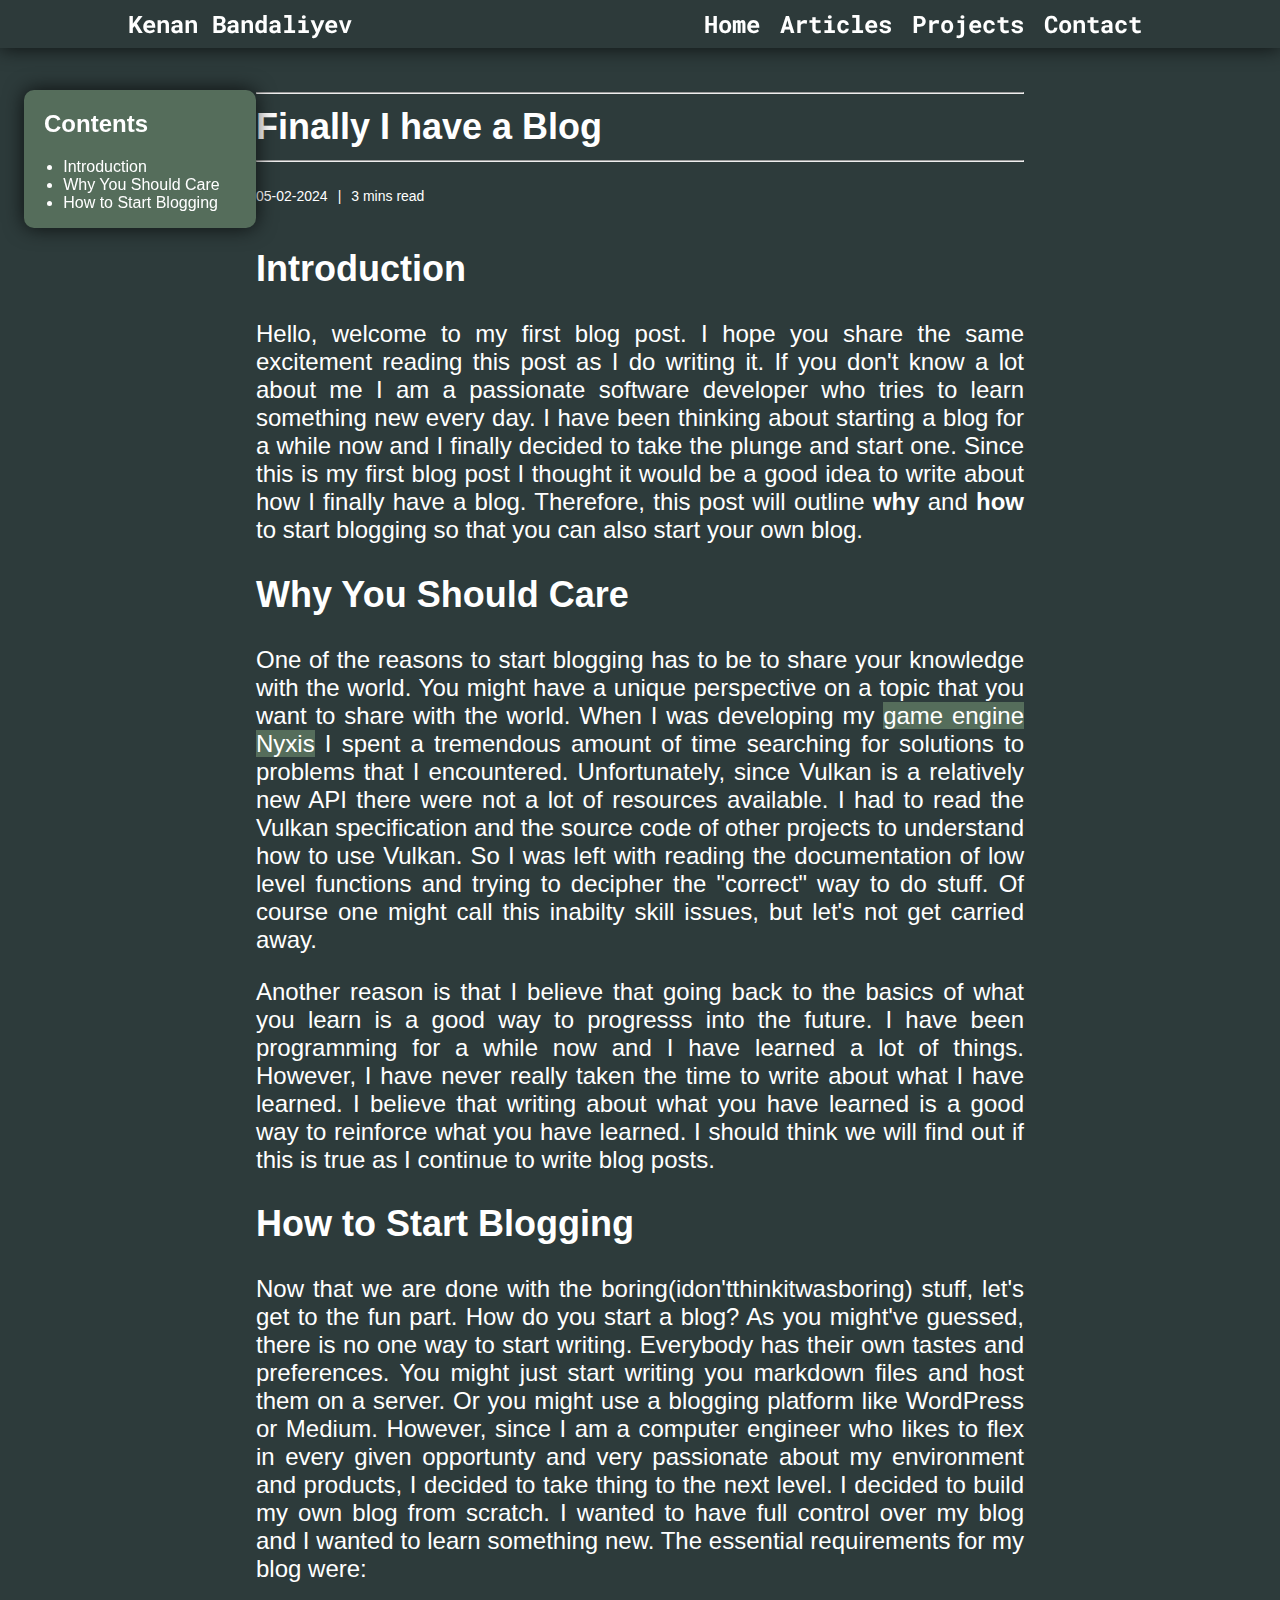
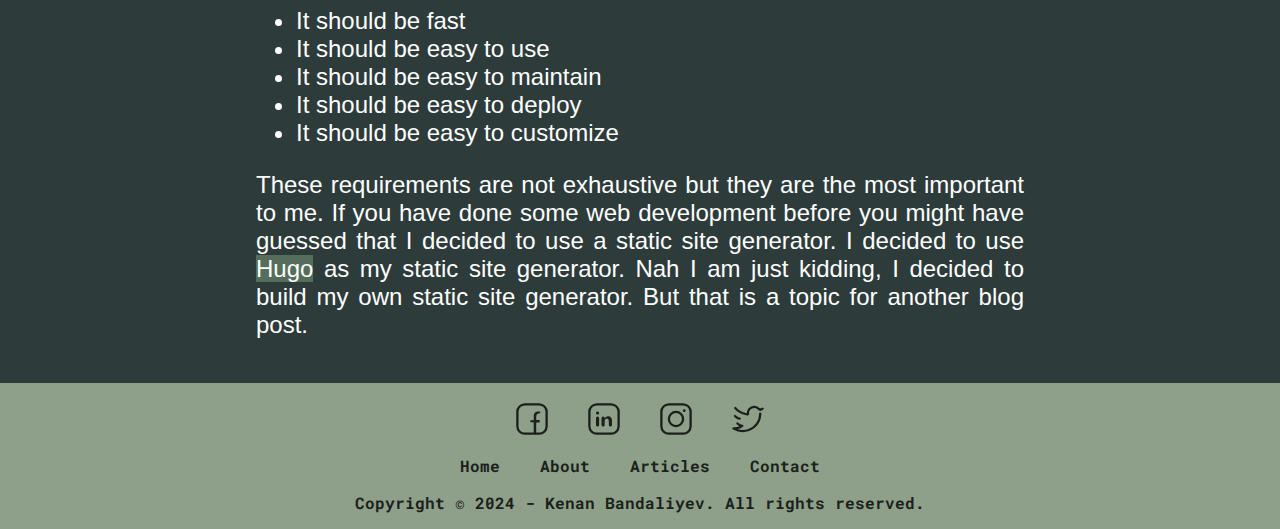
<file: articles/finally-i-have-a-blog.html>
<html>
    <head>
        
<meta charset="UTF-8">
<link rel="stylesheet" href="https://fonts.googleapis.com/css?family=Roboto Mono">
<link rel="stylesheet" href="/css/style.css">
<link rel="stylesheet" href="/css/header.css">
<link rel="stylesheet" href="/css/footer.css">

        <link rel="stylesheet" href="/css/article.css">
        <meta name="viewport" content="width=device-width, initial-scale=1.0">
        <title>Finally I have a Blog</title>
    </head>
    <body>
        
<header>
    <div class="container">
        <a href="/">Kenan Bandaliyev</a>
        <nav>
            <a href="/">Home</a>
            <a href="/articles.html">Articles</a>
            <a href="/projects.html">Projects</a>
            <a href="/contact.html">Contact</a>
        </nav>
    </div>
</header>

        <main>
            <div class="contents-list">
                <h2>Contents</h2>
                <ul>
                    
                    
                    
                    <li class="content"><a href="#Introduction">Introduction</a></li>
                    
                    
                    
                    
                    
                    <li class="content"><a href="#Why%20You%20Should%20Care">Why You Should Care</a></li>
                    
                    
                    
                    
                    
                    <li class="content"><a href="#How%20to%20Start%20Blogging">How to Start Blogging</a></li>
                    
                    
                    
                </ul>
            </div>
            <div class="wrapper">
                <div class="article">
                    
                    <hr>
                    <h2 style="margin: 0;">Finally I have a Blog</h2>
                    <hr>
                    
<div class="article-details">
    <p>05-02-2024</p>
    <p>|</p>
    <p>3 mins read</p>
</div>

                    <div>
    <div>
        <h2>Introduction</h2>
        <p>
            Hello, welcome to my first blog post. I hope you share the same excitement reading this post as I do writing it.
            If you don't know a lot about me I am a passionate software developer who tries to learn something new every day.
            I have been thinking about starting a blog for a while now and I finally decided to take the plunge and start one.
            Since this is my first blog post I thought it would be a good idea to write about how I finally have a blog.
            Therefore, this post will outline <strong>why</strong> and <strong>how</strong> to start blogging so that you can also start your own blog.
        </p>
        <h2> Why You Should Care </h2>
        <p>
            One of the reasons to start blogging has to be to share your knowledge with the world. You might have a unique perspective on a topic that you want to share with the world.
            When I was developing my <a href="/projects.html">game engine Nyxis</a> I spent a tremendous amount of time searching for solutions to problems that I encountered.
            Unfortunately, since Vulkan is a relatively new API there were not a lot of resources available. I had to read the Vulkan specification and the source code of other projects to understand how to use Vulkan.
            So I was left with reading the documentation of low level functions and trying to decipher the "correct" way to do stuff.
            Of course one might call this inabilty skill issues, but let's not get carried away.
        </p>
        <p>
            Another reason is that I believe that going back to the basics of what you learn is a good way to progresss into the future.
            I have been programming for a while now and I have learned a lot of things.
            However, I have never really taken the time to write about what I have learned.
            I believe that writing about what you have learned is a good way to reinforce what you have learned.
            I should think we will find out if this is true as I continue to write blog posts.
        </p>

        <h2> How to Start Blogging </h2>
        <p>
            Now that we are done with the boring(idon'tthinkitwasboring) stuff, let's get to the fun part. How do you start a blog?
            As you might've guessed, there is no one way to start writing. Everybody has their own tastes and preferences.
            You might just start writing you markdown files and host them on a server. Or you might use a blogging platform like WordPress or Medium.
            However, since I am a computer engineer who likes to flex in every given opportunty and very passionate about my environment and products, I decided to take thing to the next level.
            I decided to build my own blog from scratch. I wanted to have full control over my blog and I wanted to learn something new.
            The essential requirements for my blog were:
        </p>
        <ul>
            <li>It should be fast</li>
            <li>It should be easy to use</li>
            <li>It should be easy to maintain</li>
            <li>It should be easy to deploy</li>
            <li>It should be easy to customize</li>
        </ul>
        <p>
            These requirements are not exhaustive but they are the most important to me.
            If you have done some web development before you might have guessed that I decided to use a static site generator.
            I decided to use <a href="https://gohugo.io/">Hugo</a> as my static site generator. Nah I am just kidding, I decided to build my own static site generator.
            But that is a topic for another blog post.
        </p>
    </div>
</div>

                </div>
            </div>
        </main>
        
<footer>
    <div class="social-media">
        <svg data-name="Layer 2" id="Layer_2" viewBox="0 0 35 35" xmlns="http://www.w3.org/2000/svg"><path d="M26.05,11.31a4.06,4.06,0,0,0-3.09,1,3.06,3.06,0,0,0-.84,2.15v3.65a.58.58,0,0,0,.58.59h2.18a1.22,1.22,0,0,1,1.2,1.43v.08a1.23,1.23,0,0,1-1.21,1H22.68a.58.58,0,0,0-.58.58l0,10.42a1.23,1.23,0,0,1-1.25,1.23h-.3a1.23,1.23,0,0,1-1.2-1.23l0-10.49a.57.57,0,0,0-.58-.58H16.61A1.22,1.22,0,0,1,15.39,20h0a1.21,1.21,0,0,1,1.22-1.22h2.21a.58.58,0,0,0,.58-.59V13.84A5,5,0,0,1,21.19,10c1-.79,2.83-.87,4.3-.76a1.23,1.23,0,0,1,1.14,1.22S26.61,11.29,26.05,11.31Z"/><path d="M25.37,34.75H9.63A9.39,9.39,0,0,1,.25,25.37V9.63A9.39,9.39,0,0,1,9.63.25H25.37a9.39,9.39,0,0,1,9.38,9.38V25.37A9.39,9.39,0,0,1,25.37,34.75ZM9.63,2.75A6.89,6.89,0,0,0,2.75,9.63V25.37a6.89,6.89,0,0,0,6.88,6.88H25.37a6.89,6.89,0,0,0,6.88-6.88V9.63a6.89,6.89,0,0,0-6.88-6.88Z"/></svg>
        <svg data-name="Layer 2" id="Layer_2" viewBox="0 0 35 35" xmlns="http://www.w3.org/2000/svg"><path d="M25.37,34.75H9.63A9.39,9.39,0,0,1,.25,25.37V9.63A9.39,9.39,0,0,1,9.63.25H25.37a9.39,9.39,0,0,1,9.38,9.38V25.37A9.39,9.39,0,0,1,25.37,34.75ZM9.63,2.75A6.89,6.89,0,0,0,2.75,9.63V25.37a6.89,6.89,0,0,0,6.88,6.88H25.37a6.89,6.89,0,0,0,6.88-6.88V9.63a6.89,6.89,0,0,0-6.88-6.88Z"/><rect height="10.96" rx="1.71" width="3.43" x="8.74" y="14.82"/><path d="M10.46,9.22a1.72,1.72,0,1,0,1.71,1.71A1.72,1.72,0,0,0,10.46,9.22Z"/><path d="M20,17.16a2.17,2.17,0,0,1,1.95.4,3.59,3.59,0,0,1,.84,2.69v3.82a1.72,1.72,0,0,0,1.72,1.71h0a1.71,1.71,0,0,0,1.71-1.71v-5a5.9,5.9,0,0,0-.84-3l-.05-.06a4,4,0,0,0-3.19-1.51,3.84,3.84,0,0,0-3.47,1.7l-.46.67v-.4a1.71,1.71,0,0,0-1.71-1.71h0a1.71,1.71,0,0,0-1.71,1.71v7.54a1.71,1.71,0,0,0,1.71,1.71h0a1.7,1.7,0,0,0,1.71-1.71V19C18.88,17.3,20,17.17,20,17.16Z"/></svg>
        <svg data-name="Layer 2" id="Layer_2" viewBox="0 0 35 35" xmlns="http://www.w3.org/2000/svg"><path d="M25.37,34.75H9.63A9.39,9.39,0,0,1,.25,25.37V9.63A9.39,9.39,0,0,1,9.63.25H25.37a9.39,9.39,0,0,1,9.38,9.38V25.37A9.39,9.39,0,0,1,25.37,34.75ZM9.63,2.75A6.89,6.89,0,0,0,2.75,9.63V25.37a6.89,6.89,0,0,0,6.88,6.88H25.37a6.89,6.89,0,0,0,6.88-6.88V9.63a6.89,6.89,0,0,0-6.88-6.88Z"/><path d="M17.5,26.53a9,9,0,1,1,9-9A9,9,0,0,1,17.5,26.53ZM17.5,11A6.53,6.53,0,1,0,24,17.5,6.54,6.54,0,0,0,17.5,11Z"/><path d="M26.52,9.84a1.5,1.5,0,0,0,0-3,1.5,1.5,0,0,0,0,3Z"/></svg>
        <svg data-name="Layer 2" id="Layer_2" viewBox="0 0 35 35" xmlns="http://www.w3.org/2000/svg"><path d="M17.24,13.69l-.28,0-.38,0a20.83,20.83,0,0,1-10.44-4,22.29,22.29,0,0,1-3.49-3.3A1.25,1.25,0,0,1,4.55,4.7,19.39,19.39,0,0,0,7.63,7.62a18.28,18.28,0,0,0,8.5,3.46,7.81,7.81,0,0,1,2-5.34A8,8,0,0,1,24.48,3a7.77,7.77,0,0,1,5.08,2.1.57.57,0,0,1,.11.11c.29.32,1.38,1.29,3.07,0a1.25,1.25,0,0,1,1.52,2,4.61,4.61,0,0,1-6.44-.3,5.28,5.28,0,0,0-3.45-1.39A5.58,5.58,0,0,0,20,7.4a5.32,5.32,0,0,0-1.26,4.45,1.54,1.54,0,0,1-.38,1.4A1.44,1.44,0,0,1,17.24,13.69Z"/><path d="M11.65,32A20.9,20.9,0,0,1,1.22,29.1a1.75,1.75,0,0,1-.85-.85A1.24,1.24,0,0,1,1.6,26.48a12.89,12.89,0,0,0,6.56-1.11A7.79,7.79,0,0,1,4.9,23a1.25,1.25,0,1,1,2-1.5c1,1.33,3.59,2.09,4.5,2.18a1.25,1.25,0,0,1,1.08.92A1.24,1.24,0,0,1,12,26a15.4,15.4,0,0,1-5.68,2.68,18.09,18.09,0,0,0,11.55-.25,17.57,17.57,0,0,0,11.77-16.8,1.24,1.24,0,0,1,1.24-1.26h0a1.26,1.26,0,0,1,1.25,1.25A20.07,20.07,0,0,1,18.7,30.76,21.8,21.8,0,0,1,11.65,32Z"/><path d="M2.39,15.06A10.22,10.22,0,0,0,5,17.16a6.72,6.72,0,0,0,3.52,1.17,1.28,1.28,0,0,0,1.25-1.25,1.26,1.26,0,0,0-1.25-1.25H8.16c-.21,0,0,0,.06,0s-.16,0-.19,0l-.35-.1c-.08,0-.31-.07-.35-.13s.2.09,0,0l-.17-.08-.33-.17L6.2,15l-.6-.38-.3-.2-.14-.11,0,0a7.63,7.63,0,0,1-1-1,1.26,1.26,0,0,0-1.77,0,1.28,1.28,0,0,0,0,1.77Z"/></svg>
    </div>
    <div class="links">
        <a href="/">Home</a>
        <a href="/about">About</a>
        <a href="/articles">Articles</a>
        <a href="/contact">Contact</a>
    </div>
    <div class="copyright">
        <p>Copyright &copy; 2024 - Kenan Bandaliyev. All rights reserved.</p>
    </div>
</footer>

    </body>
</html>
</file>
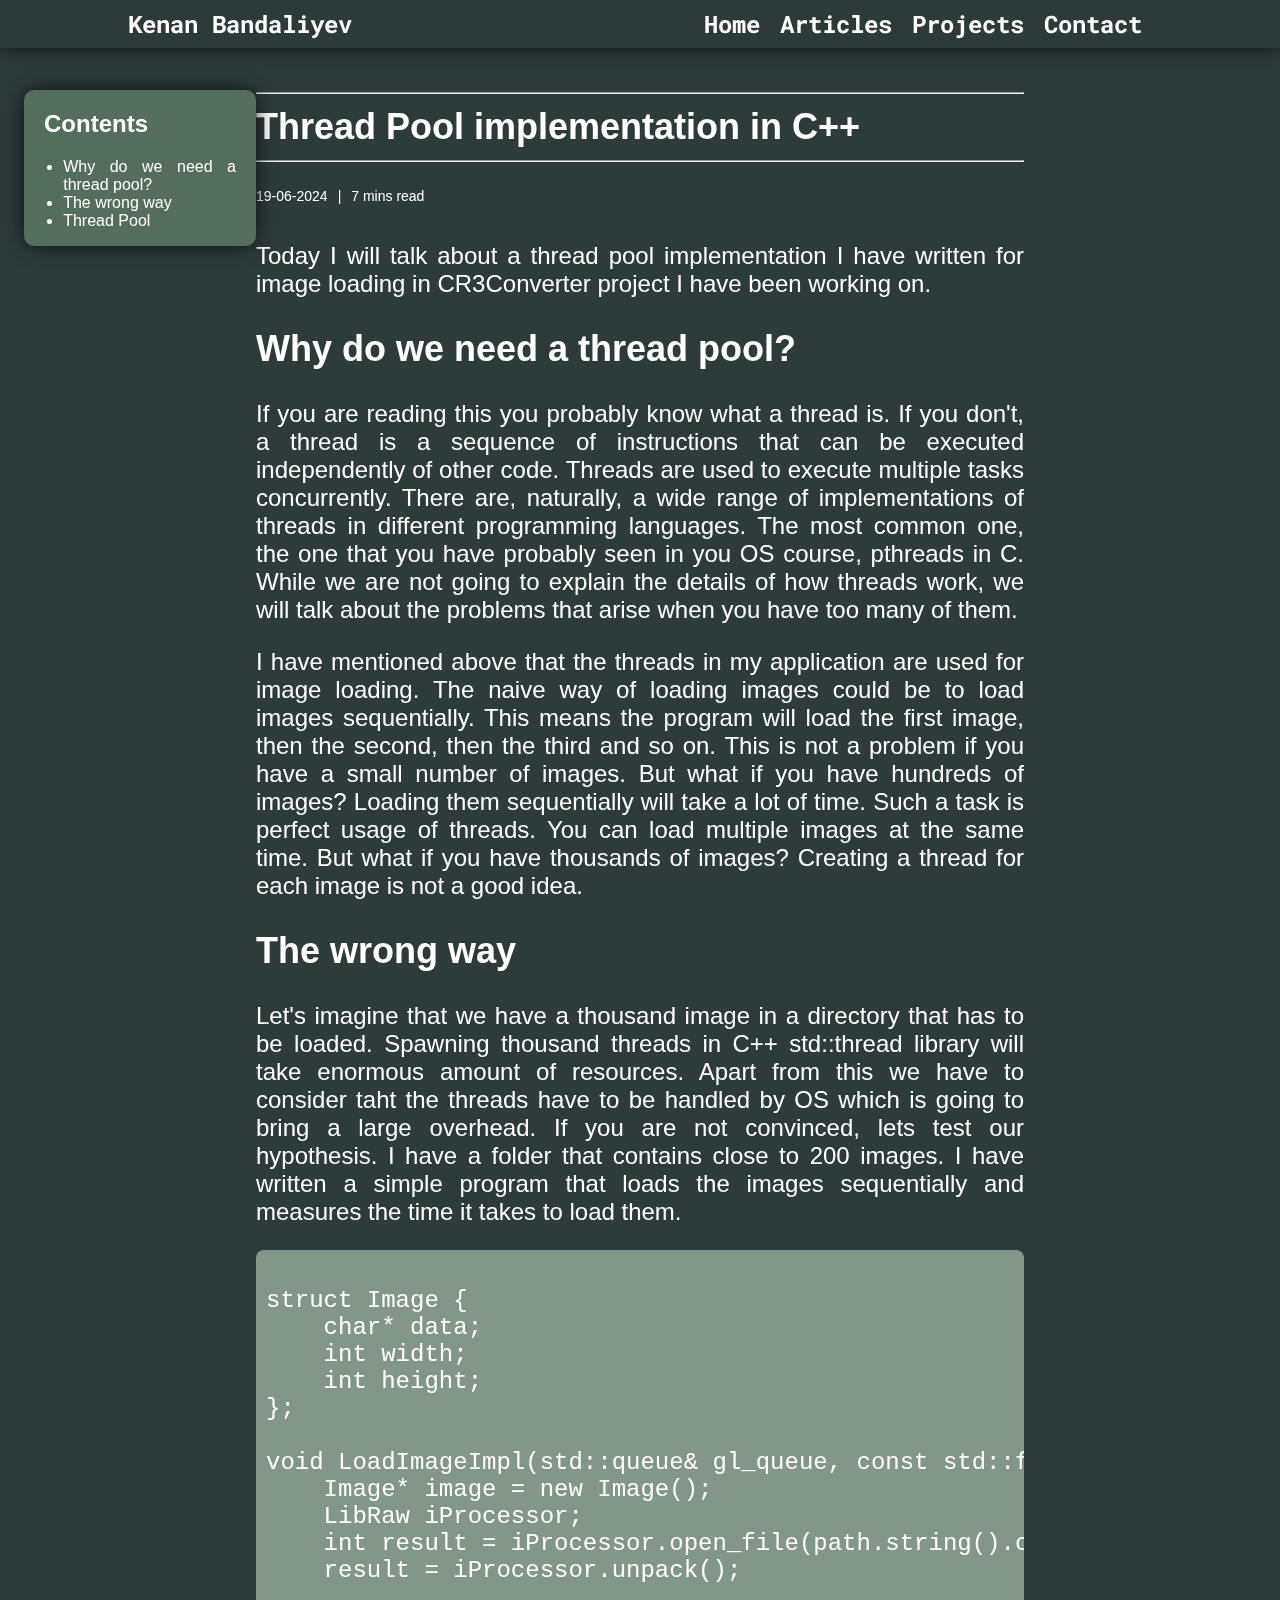
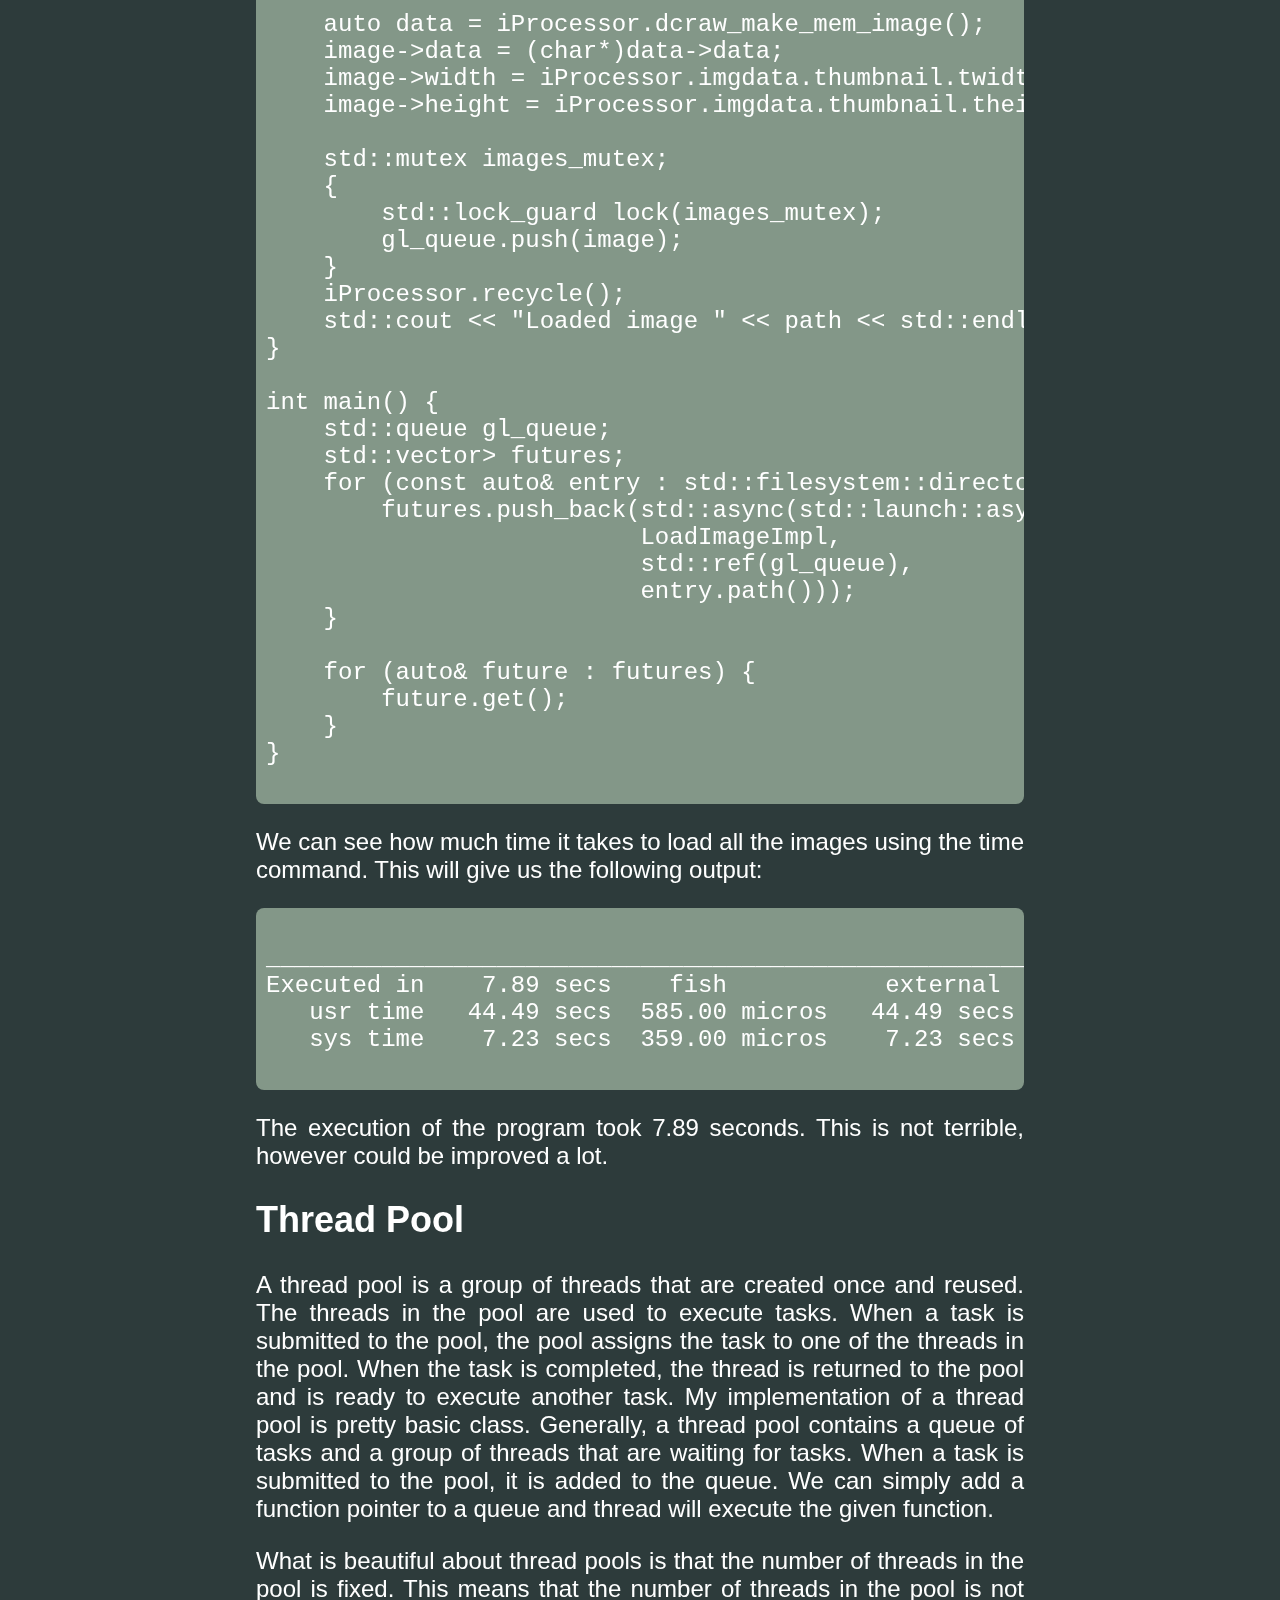
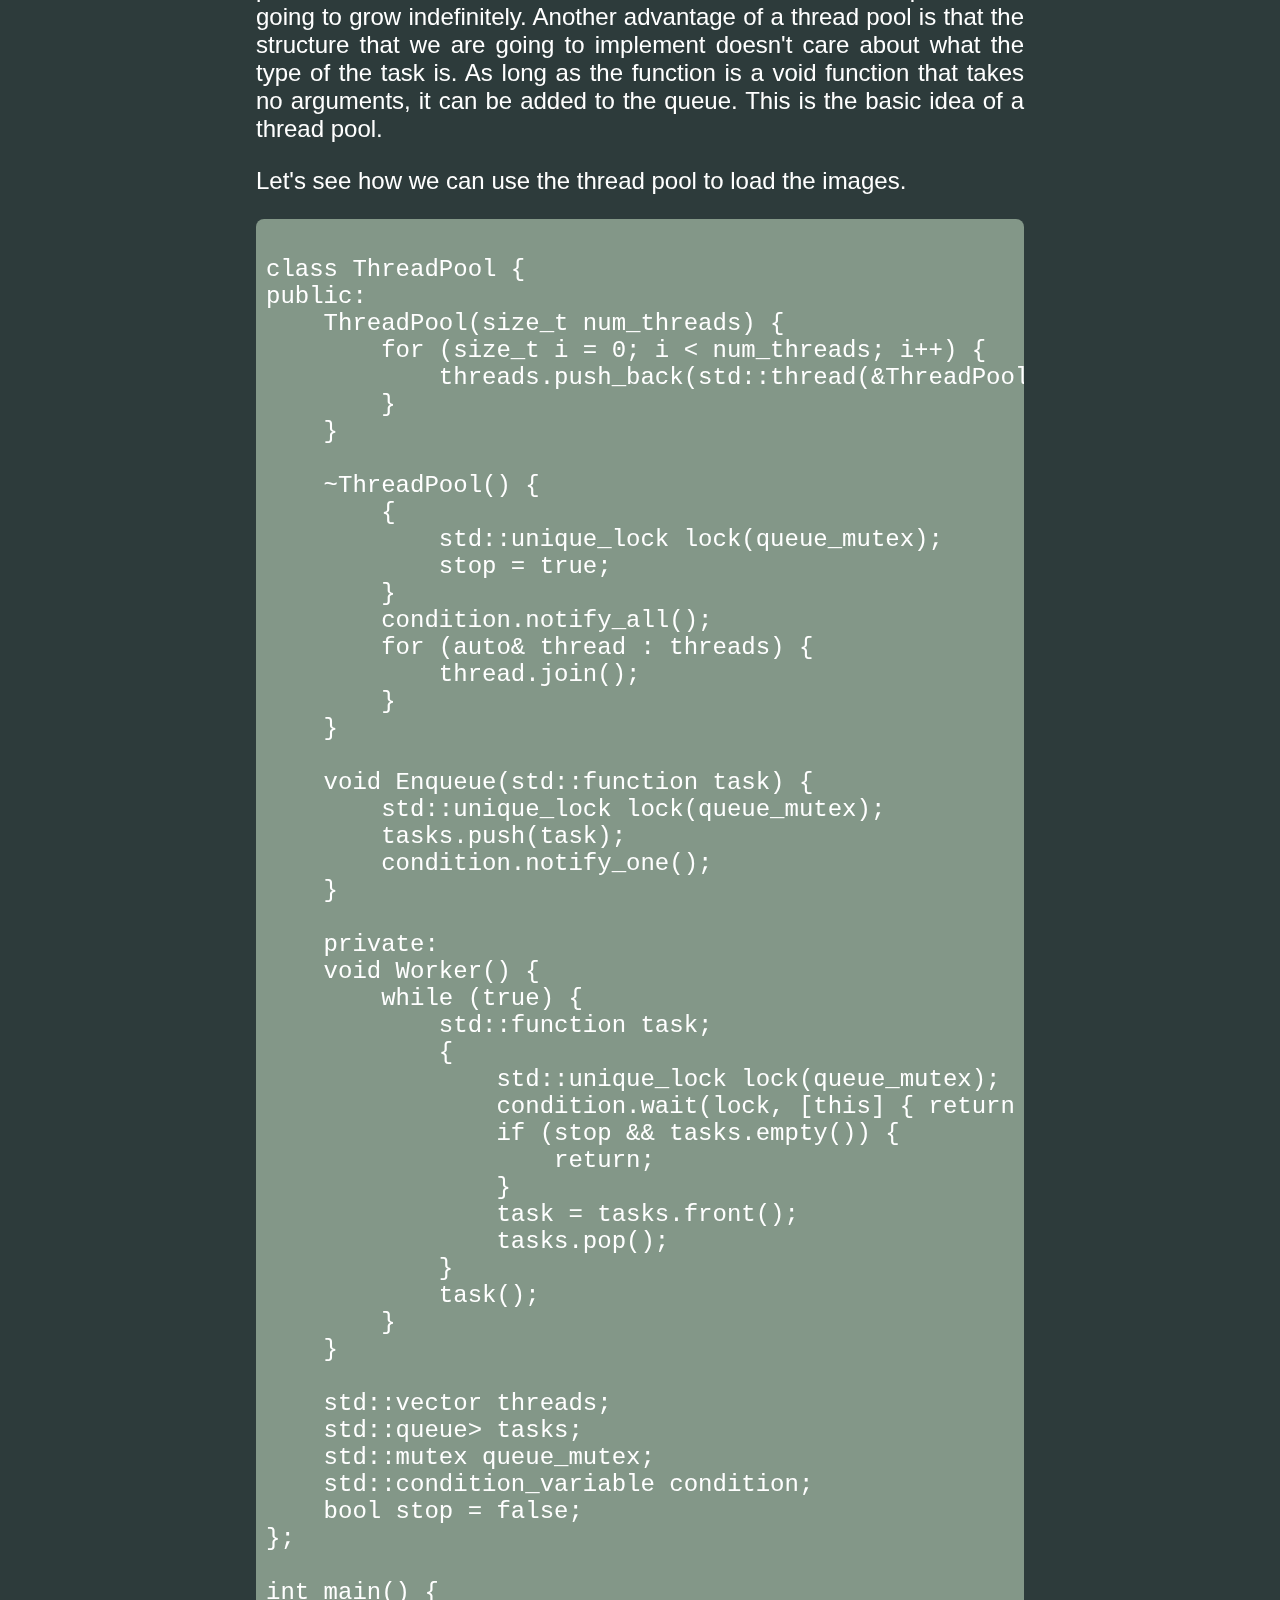
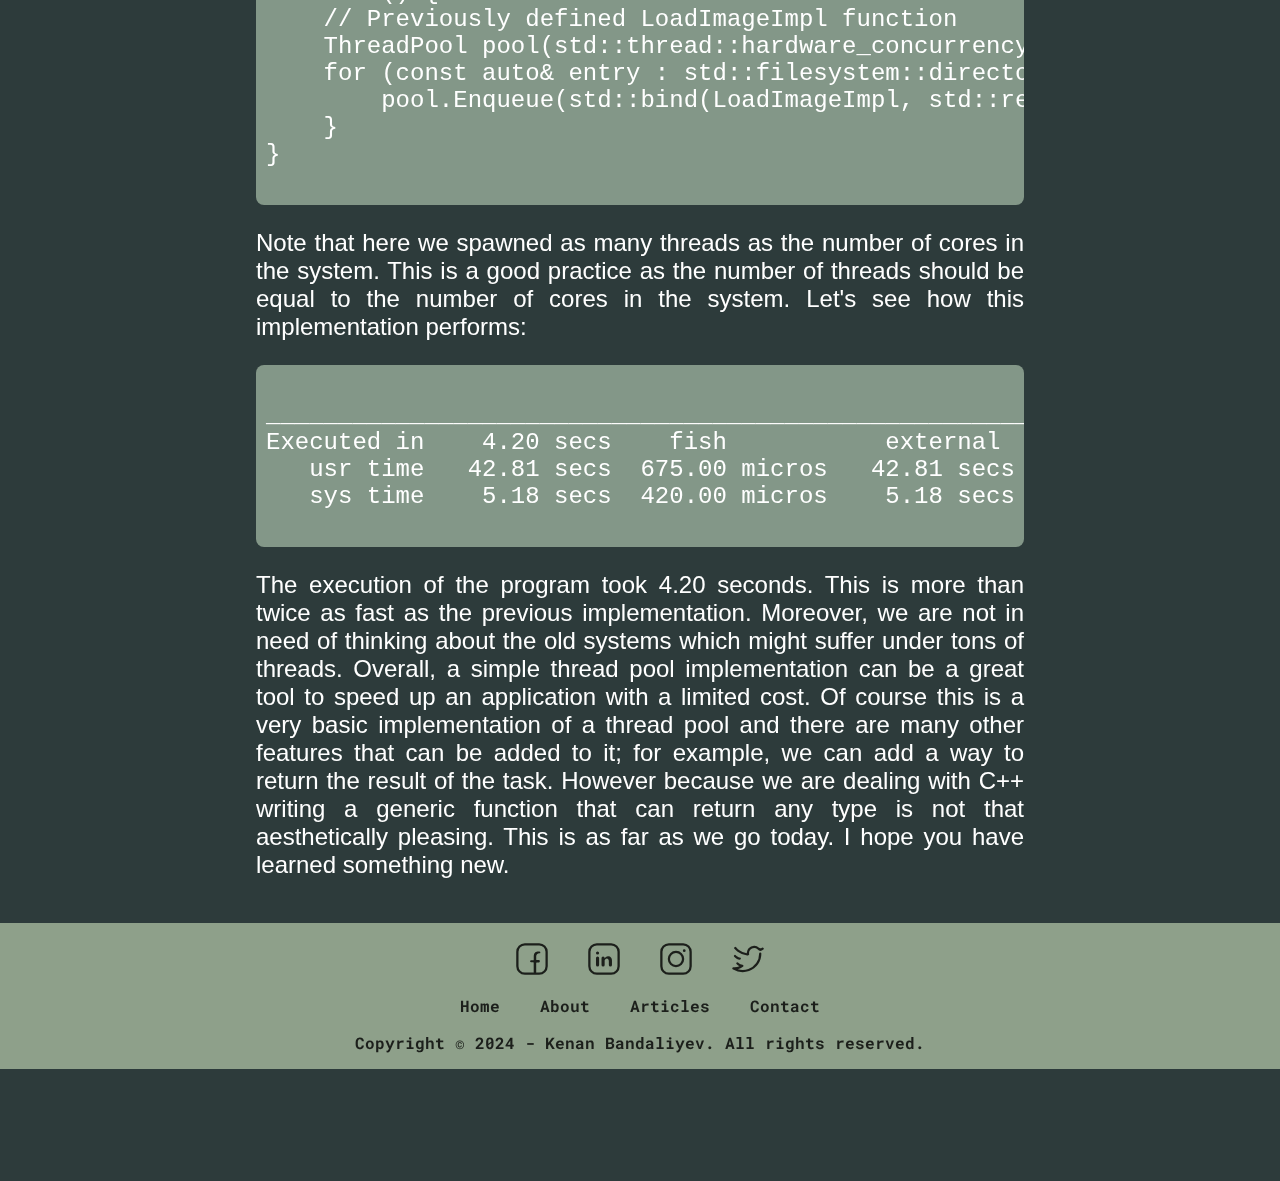
<file: articles/thread-pool-implementation-in-c++.html>
<html>
    <head>
        
<meta charset="UTF-8">
<link rel="stylesheet" href="https://fonts.googleapis.com/css?family=Roboto Mono">
<link rel="stylesheet" href="/css/style.css">
<link rel="stylesheet" href="/css/header.css">
<link rel="stylesheet" href="/css/footer.css">

        <link rel="stylesheet" href="/css/article.css">
        <meta name="viewport" content="width=device-width, initial-scale=1.0">
        <title>Thread Pool implementation in C&#43;&#43;</title>
    </head>
    <body>
        
<header>
    <div class="container">
        <a href="/">Kenan Bandaliyev</a>
        <nav>
            <a href="/">Home</a>
            <a href="/articles.html">Articles</a>
            <a href="/projects.html">Projects</a>
            <a href="/contact.html">Contact</a>
        </nav>
    </div>
</header>

        <main>
            <div class="contents-list">
                <h2>Contents</h2>
                <ul>
                    
                    
                    
                    <li class="content"><a href="#Why%20do%20we%20need%20a%20thread%20pool%3f">Why do we need a thread pool?</a></li>
                    
                    
                    
                    
                    
                    <li class="content"><a href="#The%20wrong%20way">The wrong way</a></li>
                    
                    
                    
                    
                    
                    <li class="content"><a href="#Thread%20Pool">Thread Pool</a></li>
                    
                    
                    
                </ul>
            </div>
            <div class="wrapper">
                <div class="article">
                    
                    <hr>
                    <h2 style="margin: 0;">Thread Pool implementation in C&#43;&#43;</h2>
                    <hr>
                    
<div class="article-details">
    <p>19-06-2024</p>
    <p>|</p>
    <p>7 mins read</p>
</div>

                    <p>
    Today I will talk about a thread pool implementation I have written for image loading in CR3Converter project I have been working on.
<p>

<h2>
    Why do we need a thread pool?
</h2>

<p> If you are reading this you probably know what a thread is. If you don't, a thread is a sequence of instructions that can be executed independently of other code. Threads are used to execute multiple tasks concurrently. 
There are, naturally, a wide range of implementations of threads in different programming languages. The most common one, the one that you have probably seen in you OS course, pthreads in C.
While we are not going to explain the details of how threads work, we will talk about the problems that arise when you have too many of them. </p>

<p> I have mentioned above that the threads in my application are used for image loading. The naive way of loading images could be to load images sequentially. This means the program will load the first image, then the second, then the third and so on.
This is not a problem if you have a small number of images. But what if you have hundreds of images? Loading them sequentially will take a lot of time.
Such a task is perfect usage of threads. You can load multiple images at the same time. But what if you have thousands of images? Creating a thread for each image is not a good idea. </p>

<h2>The wrong way</h2>

<p> Let's imagine that we have a thousand image in a directory that has to be loaded. Spawning thousand threads in C++ std::thread library will take enormous amount of resources. 
Apart from this we have to consider taht the threads have to be handled by OS which is going to bring a large overhead. If you are not convinced, lets test our hypothesis. 
I have a folder that contains close to 200 images. I have written a simple program that loads the images sequentially and measures the time it takes to load them.
</p>

<pre>
<code class="language-cpp">
struct Image {
    char* data;
    int width;
    int height;
};

void LoadImageImpl(std::queue<Image*>& gl_queue, const std::filesystem::path& path) {
    Image* image = new Image();
    LibRaw iProcessor;
    int result = iProcessor.open_file(path.string().c_str());
    result = iProcessor.unpack();

    auto data = iProcessor.dcraw_make_mem_image();
    image->data = (char*)data->data;
    image->width = iProcessor.imgdata.thumbnail.twidth;
    image->height = iProcessor.imgdata.thumbnail.theight;

    std::mutex images_mutex;
    {
        std::lock_guard<std::mutex> lock(images_mutex);
        gl_queue.push(image);
    }
    iProcessor.recycle();
    std::cout << "Loaded image " << path << std::endl;
}

int main() {
    std::queue<Image*> gl_queue;
    std::vector<std::future<void>> futures;
    for (const auto& entry : std::filesystem::directory_iterator("images")) {
        futures.push_back(std::async(std::launch::async, 
                          LoadImageImpl,
                          std::ref(gl_queue), 
                          entry.path()));
    }

    for (auto& future : futures) {
        future.get();
    }
}
</code>
</pre>

<p> We can see how much time it takes to load all the images using the time command. This will give us the following output: </p>

<pre>
<code>
________________________________________________________
Executed in    7.89 secs    fish           external
   usr time   44.49 secs  585.00 micros   44.49 secs
   sys time    7.23 secs  359.00 micros    7.23 secs
</code>
</pre>

<p> The execution of the program took 7.89 seconds. This is not terrible, however could be improved a lot.</p>

<h2>Thread Pool</h2>

<p> A thread pool is a group of threads that are created once and reused. The threads in the pool are used to execute tasks. When a task is submitted to the pool, the pool assigns the task to one of the threads in the pool. 
When the task is completed, the thread is returned to the pool and is ready to execute another task. My implementation of a thread pool is pretty basic class. 
Generally, a thread pool contains a queue of tasks and a group of threads that are waiting for tasks. When a task is submitted to the pool, it is added to the queue. 
We can simply add a function pointer to a queue and thread will execute the given function. </p>

<p> 
What is beautiful about thread pools is that the number of threads in the pool is fixed. This means that the number of threads in the pool is not going to grow indefinitely.
Another advantage of a thread pool is that the structure that we are going to implement doesn't care about what the type of the task is. As long as the function is a void function that takes no arguments, it can be added to the queue.
This is the basic idea of a thread pool. </p>

<p> Let's see how we can use the thread pool to load the images. </p>

<pre>
<code class="language-cpp">
class ThreadPool {
public:
    ThreadPool(size_t num_threads) {
        for (size_t i = 0; i < num_threads; i++) {
            threads.push_back(std::thread(&ThreadPool::Worker, this));
        }
    }

    ~ThreadPool() {
        {
            std::unique_lock<std::mutex> lock(queue_mutex);
            stop = true;
        }
        condition.notify_all();
        for (auto& thread : threads) {
            thread.join();
        }
    }

    void Enqueue(std::function<void()> task) {
        std::unique_lock<std::mutex> lock(queue_mutex);
        tasks.push(task);
        condition.notify_one();
    }
    
    private:
    void Worker() {
        while (true) {
            std::function<void()> task;
            {
                std::unique_lock<std::mutex> lock(queue_mutex);
                condition.wait(lock, [this] { return stop || !tasks.empty(); });
                if (stop && tasks.empty()) {
                    return;
                }
                task = tasks.front();
                tasks.pop();
            }
            task();
        }
    }

    std::vector<std::thread> threads;
    std::queue<std::function<void()>> tasks;
    std::mutex queue_mutex;
    std::condition_variable condition;
    bool stop = false;
};

int main() {
    // Previously defined LoadImageImpl function
    ThreadPool pool(std::thread::hardware_concurrency());
    for (const auto& entry : std::filesystem::directory_iterator("images")) {
        pool.Enqueue(std::bind(LoadImageImpl, std::ref(gl_queue), entry.path()));
    }
}
</code>
</pre>

<p> Note that here we spawned as many threads as the number of cores in the system. This is a good practice as the number of threads should be equal to the number of cores in the system. Let's see how this implementation performs: </p>
<pre>
<code>
________________________________________________________
Executed in    4.20 secs    fish           external
   usr time   42.81 secs  675.00 micros   42.81 secs
   sys time    5.18 secs  420.00 micros    5.18 secs
</code>
</pre>

<p> The execution of the program took 4.20 seconds. This is more than twice as fast as the previous implementation. Moreover, we are not in need of thinking about the old systems which might suffer under tons of threads.
Overall, a simple thread pool implementation can be a great tool to speed up an application with a limited cost. 
Of course this is a very basic implementation of a thread pool and there are many other features that can be added to it; for example, we can add a way to return the result of the task. 
However because we are dealing with C++ writing a generic function that can return any type is not that aesthetically pleasing. 
This is as far as we go today. I hope you have learned something new. </p>

                </div>
            </div>
        </main>
        
<footer>
    <div class="social-media">
        <svg data-name="Layer 2" id="Layer_2" viewBox="0 0 35 35" xmlns="http://www.w3.org/2000/svg"><path d="M26.05,11.31a4.06,4.06,0,0,0-3.09,1,3.06,3.06,0,0,0-.84,2.15v3.65a.58.58,0,0,0,.58.59h2.18a1.22,1.22,0,0,1,1.2,1.43v.08a1.23,1.23,0,0,1-1.21,1H22.68a.58.58,0,0,0-.58.58l0,10.42a1.23,1.23,0,0,1-1.25,1.23h-.3a1.23,1.23,0,0,1-1.2-1.23l0-10.49a.57.57,0,0,0-.58-.58H16.61A1.22,1.22,0,0,1,15.39,20h0a1.21,1.21,0,0,1,1.22-1.22h2.21a.58.58,0,0,0,.58-.59V13.84A5,5,0,0,1,21.19,10c1-.79,2.83-.87,4.3-.76a1.23,1.23,0,0,1,1.14,1.22S26.61,11.29,26.05,11.31Z"/><path d="M25.37,34.75H9.63A9.39,9.39,0,0,1,.25,25.37V9.63A9.39,9.39,0,0,1,9.63.25H25.37a9.39,9.39,0,0,1,9.38,9.38V25.37A9.39,9.39,0,0,1,25.37,34.75ZM9.63,2.75A6.89,6.89,0,0,0,2.75,9.63V25.37a6.89,6.89,0,0,0,6.88,6.88H25.37a6.89,6.89,0,0,0,6.88-6.88V9.63a6.89,6.89,0,0,0-6.88-6.88Z"/></svg>
        <svg data-name="Layer 2" id="Layer_2" viewBox="0 0 35 35" xmlns="http://www.w3.org/2000/svg"><path d="M25.37,34.75H9.63A9.39,9.39,0,0,1,.25,25.37V9.63A9.39,9.39,0,0,1,9.63.25H25.37a9.39,9.39,0,0,1,9.38,9.38V25.37A9.39,9.39,0,0,1,25.37,34.75ZM9.63,2.75A6.89,6.89,0,0,0,2.75,9.63V25.37a6.89,6.89,0,0,0,6.88,6.88H25.37a6.89,6.89,0,0,0,6.88-6.88V9.63a6.89,6.89,0,0,0-6.88-6.88Z"/><rect height="10.96" rx="1.71" width="3.43" x="8.74" y="14.82"/><path d="M10.46,9.22a1.72,1.72,0,1,0,1.71,1.71A1.72,1.72,0,0,0,10.46,9.22Z"/><path d="M20,17.16a2.17,2.17,0,0,1,1.95.4,3.59,3.59,0,0,1,.84,2.69v3.82a1.72,1.72,0,0,0,1.72,1.71h0a1.71,1.71,0,0,0,1.71-1.71v-5a5.9,5.9,0,0,0-.84-3l-.05-.06a4,4,0,0,0-3.19-1.51,3.84,3.84,0,0,0-3.47,1.7l-.46.67v-.4a1.71,1.71,0,0,0-1.71-1.71h0a1.71,1.71,0,0,0-1.71,1.71v7.54a1.71,1.71,0,0,0,1.71,1.71h0a1.7,1.7,0,0,0,1.71-1.71V19C18.88,17.3,20,17.17,20,17.16Z"/></svg>
        <svg data-name="Layer 2" id="Layer_2" viewBox="0 0 35 35" xmlns="http://www.w3.org/2000/svg"><path d="M25.37,34.75H9.63A9.39,9.39,0,0,1,.25,25.37V9.63A9.39,9.39,0,0,1,9.63.25H25.37a9.39,9.39,0,0,1,9.38,9.38V25.37A9.39,9.39,0,0,1,25.37,34.75ZM9.63,2.75A6.89,6.89,0,0,0,2.75,9.63V25.37a6.89,6.89,0,0,0,6.88,6.88H25.37a6.89,6.89,0,0,0,6.88-6.88V9.63a6.89,6.89,0,0,0-6.88-6.88Z"/><path d="M17.5,26.53a9,9,0,1,1,9-9A9,9,0,0,1,17.5,26.53ZM17.5,11A6.53,6.53,0,1,0,24,17.5,6.54,6.54,0,0,0,17.5,11Z"/><path d="M26.52,9.84a1.5,1.5,0,0,0,0-3,1.5,1.5,0,0,0,0,3Z"/></svg>
        <svg data-name="Layer 2" id="Layer_2" viewBox="0 0 35 35" xmlns="http://www.w3.org/2000/svg"><path d="M17.24,13.69l-.28,0-.38,0a20.83,20.83,0,0,1-10.44-4,22.29,22.29,0,0,1-3.49-3.3A1.25,1.25,0,0,1,4.55,4.7,19.39,19.39,0,0,0,7.63,7.62a18.28,18.28,0,0,0,8.5,3.46,7.81,7.81,0,0,1,2-5.34A8,8,0,0,1,24.48,3a7.77,7.77,0,0,1,5.08,2.1.57.57,0,0,1,.11.11c.29.32,1.38,1.29,3.07,0a1.25,1.25,0,0,1,1.52,2,4.61,4.61,0,0,1-6.44-.3,5.28,5.28,0,0,0-3.45-1.39A5.58,5.58,0,0,0,20,7.4a5.32,5.32,0,0,0-1.26,4.45,1.54,1.54,0,0,1-.38,1.4A1.44,1.44,0,0,1,17.24,13.69Z"/><path d="M11.65,32A20.9,20.9,0,0,1,1.22,29.1a1.75,1.75,0,0,1-.85-.85A1.24,1.24,0,0,1,1.6,26.48a12.89,12.89,0,0,0,6.56-1.11A7.79,7.79,0,0,1,4.9,23a1.25,1.25,0,1,1,2-1.5c1,1.33,3.59,2.09,4.5,2.18a1.25,1.25,0,0,1,1.08.92A1.24,1.24,0,0,1,12,26a15.4,15.4,0,0,1-5.68,2.68,18.09,18.09,0,0,0,11.55-.25,17.57,17.57,0,0,0,11.77-16.8,1.24,1.24,0,0,1,1.24-1.26h0a1.26,1.26,0,0,1,1.25,1.25A20.07,20.07,0,0,1,18.7,30.76,21.8,21.8,0,0,1,11.65,32Z"/><path d="M2.39,15.06A10.22,10.22,0,0,0,5,17.16a6.72,6.72,0,0,0,3.52,1.17,1.28,1.28,0,0,0,1.25-1.25,1.26,1.26,0,0,0-1.25-1.25H8.16c-.21,0,0,0,.06,0s-.16,0-.19,0l-.35-.1c-.08,0-.31-.07-.35-.13s.2.09,0,0l-.17-.08-.33-.17L6.2,15l-.6-.38-.3-.2-.14-.11,0,0a7.63,7.63,0,0,1-1-1,1.26,1.26,0,0,0-1.77,0,1.28,1.28,0,0,0,0,1.77Z"/></svg>
    </div>
    <div class="links">
        <a href="/">Home</a>
        <a href="/about">About</a>
        <a href="/articles">Articles</a>
        <a href="/contact">Contact</a>
    </div>
    <div class="copyright">
        <p>Copyright &copy; 2024 - Kenan Bandaliyev. All rights reserved.</p>
    </div>
</footer>

    </body>
</html>
</file>
<file: css/style.css>
html {
    margin: 0;
    padding: 0;
}

body {
    display: flex;
    flex-direction: column;
    min-height: 100vh; /* This ensures that the content takes at least the full viewport height */
    padding-top: 5rem; /* This ensures that the content is below the header */
    margin: 0;
    background-color: #2D3B3B;
    font-family: 'Roboto', sans-serif;
    font-size: 1.5em;
    box-sizing: border-box; /* Include padding and border in the element's total width and height */
    text-align: justify;
}

::selection {
    background-color: #8ea08a;
    color: #ffffff;
}

main {
    flex: 1;
}

pre {
    font-family: 'Roboto', monospace;
    color: #ffffff;
    background-color: #839788;
    border-radius: 8px;
    padding: 10px;
    overflow-x: auto;
}

code {
    font-family: 'Roboto', monospace;
    color: #ffffff;
    border-radius: 5px;
}

.wrapper {
    display: flex;
    flex-direction: column;
    margin-right: 20%;
    margin-left: 20%;
    margin-bottom: 20px;

    @media (max-width: 768px) {
        flex-direction: column;
        margin-right: 0;
        margin-left: 0;
    }
}


h1, h2, h3, h4, h5, h6, p, a{
    color: #ffffff;
}

a {
    text-decoration: none;
}
</file>
<file: css/header.css>
header {
    background: rgba(45, 59, 59, 0.7);
    backdrop-filter: blur(10px);
    position: fixed;
    height: 3rem;
    top: 0;
    width: 100%;
    z-index: 100;
    box-shadow: 0px 0px 20px 0px rgba(0,0,0,0.75);
    display: flex;
    flex-direction: row;
    align-items: center;
}

header nav {
    display: flex;
    flex-direction: row;
    justify-content: space-between;
}

header nav a {
    color: white;
    padding-left: 20px;
    padding-right: 20px;
    padding: 10px;
    transition: all 0.3s ease-in-out;
}

header nav a:hover {
    background: rgba(45, 59, 59, 0.7);
}

header .container {
    padding-left: 10%;
    padding-right: 10%;
    font-family: 'Roboto Mono', sans-serif;
    font-size: 1.0em;
    font-weight: bold;
    display: flex;
    flex: 1;
    flex-direction: row;
    align-items: center;
    justify-content: space-between;
}
</file>
<file: css/footer.css>
footer {
    font-family: 'Roboto Mono', sans-serif;
    font-size: 1rem;
    font-weight: bold;
    background-color: #8ea08a;
    padding-left: 10%;
    padding-right: 10%;
    align-items: center;
    justify-content: space-between;
}

footer nav {
    display: flex;
    flex-direction: row;
    justify-content: space-between;
}

footer nav a {
    color: white;
    margin-left: 20px;
}

.social-media {
    display: flex;
    flex-direction: row;
    align-items: center;
    justify-content: center;
}

.social-media svg {
    opacity: 0.8;
    margin: 20px;
    width: 2em;
}

.social-media svg {
    transition: all 0.3s ease-in-out;
}

.social-media svg:hover {
    opacity: 1;
    transform: scale(1.2);
    transform: translateY(-5px);
}

.links {
    display: flex;
    flex-direction: row;
    align-items: center;
    justify-content: center;
    position: relative;
}

.links a {
    margin-left: 20px;
    margin-right: 20px;
    opacity: 0.8;
    color: black;
    transition: all 0.3s ease-in-out;
}

.links a:hover {
    opacity: 1;
    transform: scale(1.1);
}

.links a:hover::after {
    content: '';
    position: absolute;
    width: 100%;
    height: 2px;
    background-color: black;
    bottom: -3px;
    left: 0;
    transition: all 0.3s ease-in-out;
}

.copyright {
    margin: 0;
    display: flex;
    flex-direction: row;
    align-items: center;
    justify-content: center;
}

.copyright p {
    opacity: 0.8;
    color: black;
}
</file>
<file: css/index.css>
.intro {
    font-size: 1.5em;
    margin-top: 3%;
    margin-bottom: 5%;
}

.intro h1 {
    padding: 0;
    margin: 0;
}
</file>
<file: css/articles.css>
.articles {
    display: flex;
    flex-direction: column;
    flex-wrap: wrap;
    justify-content: space-between;
    margin: 0 auto;
    max-width: 1200px;
    padding: 0 20px;

    @media (max-width: 768px) {
        justify-content: center;
    }

    @media (max-width: 480px) {
        padding: 0;
    }
}

.articles div {
    position: relative;
}

.article-preview {
    background-color: #556D5B;
    border-radius: 10px;
    box-shadow: 0 0 20px rgba(0, 0, 0, 0.75);
    margin-bottom: 20px;
    padding: 20px;
    cursor: pointer;
    transition: all 0.2s ease-in-out;
}

.article-preview:hover {
    transform: scale(1.1);
}

.article-preview div {
    transition: inherit;
}

.article-preview a {
    position: absolute;
    display: block;
    height: 100%;
    margin-bottom: 20px;
}
</file>
<file: css/article.css>
.article {
    font-size: 1.5rem;
}

.article-details {
    display: flex;
    flex-direction: row;
    font-size: 14px;
}

.article-details p {
    margin-right: 10px;
}

.contents-list {
    position: fixed;
    margin-top: 10px;
    padding-left: 20px;
    padding-right: 20px;
    font-size: 1rem;
    background-color: #556D5B;
    border-radius: 10px;
    box-shadow: 0px 0px 20px 0px rgba(0,0,0,0.75);
    top: 5rem;
    left: 1.5rem;
    width: 15%;
}

.contents-list {
    @media (max-width: 1200px) {
        display: none;
    }
}

.contents-list ul {
    padding-left: 10%;
}

.contents-list ul li {
    color: white;
}

.content {
    margin: 0;
    padding: 0;
}

.sub-content {
    list-style-type: none;
    padding-left: 10px;
}

.article a {
    background-color: #556D5B;
    color: white;
}

.article li {
    padding-left: 0;
    color: white;
}
</file>
<file: css/projects.css>
.projects {
    display: flex;
    flex-direction: row;
    justify-content: space-around;
    align-items: center;
}

.projects {
    @media (max-width: 1200px) {
        flex-wrap: wrap;
    }
}

.project {
    background-color: #8ea08a;
    width: 300px;
    min-height: 500px;
    margin: 20px;
    padding: 20px;
    border-radius: 20px;
    box-shadow: 0 0 20px rgba(0, 0, 0, 0.5);
    transition: all 0.2s ease-in-out
}

.project:hover {
    transform: scale(1.1)
}

.project img {
    width: 100%;
    height: 200px;
    object-fit: cover;
    border-radius: 20px;
    border: 2px solid black;
    margin-bottom: 20px;
}

.project p, h4 {
    color: black;
}
</file>
